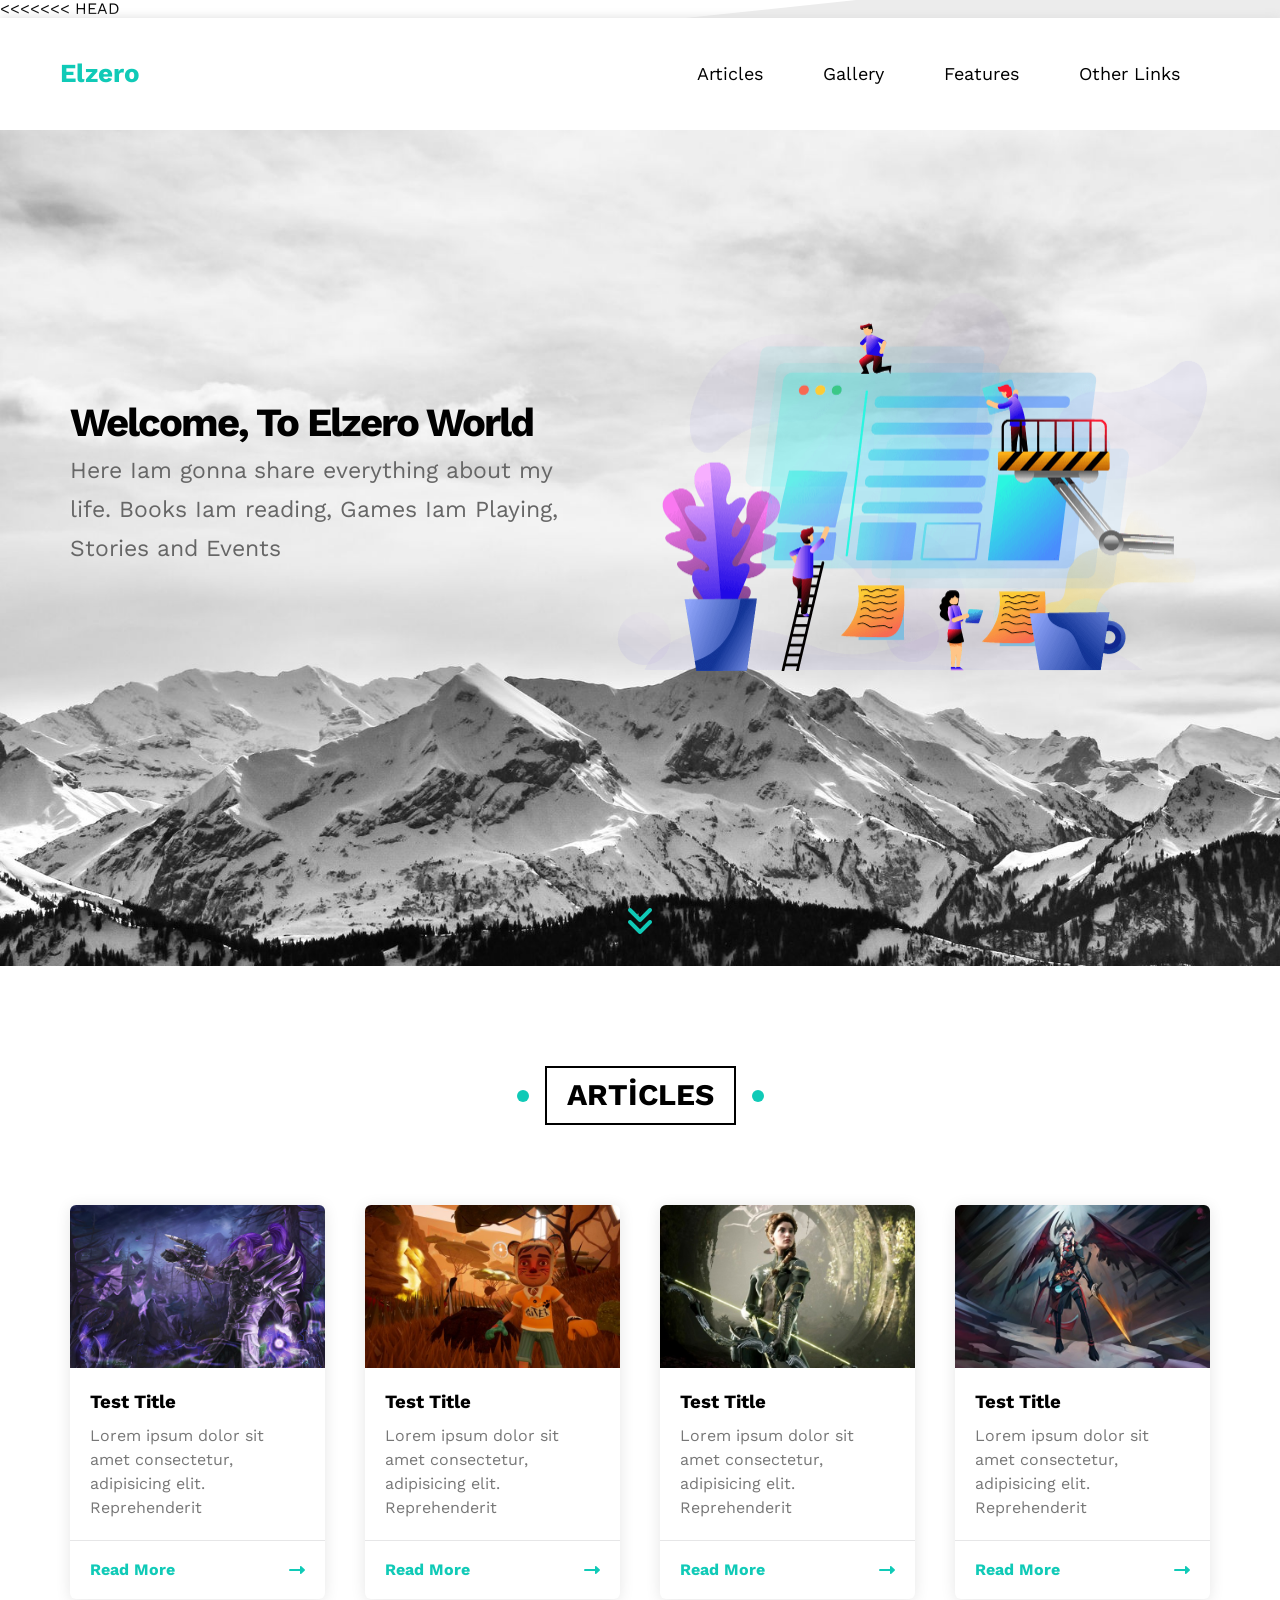
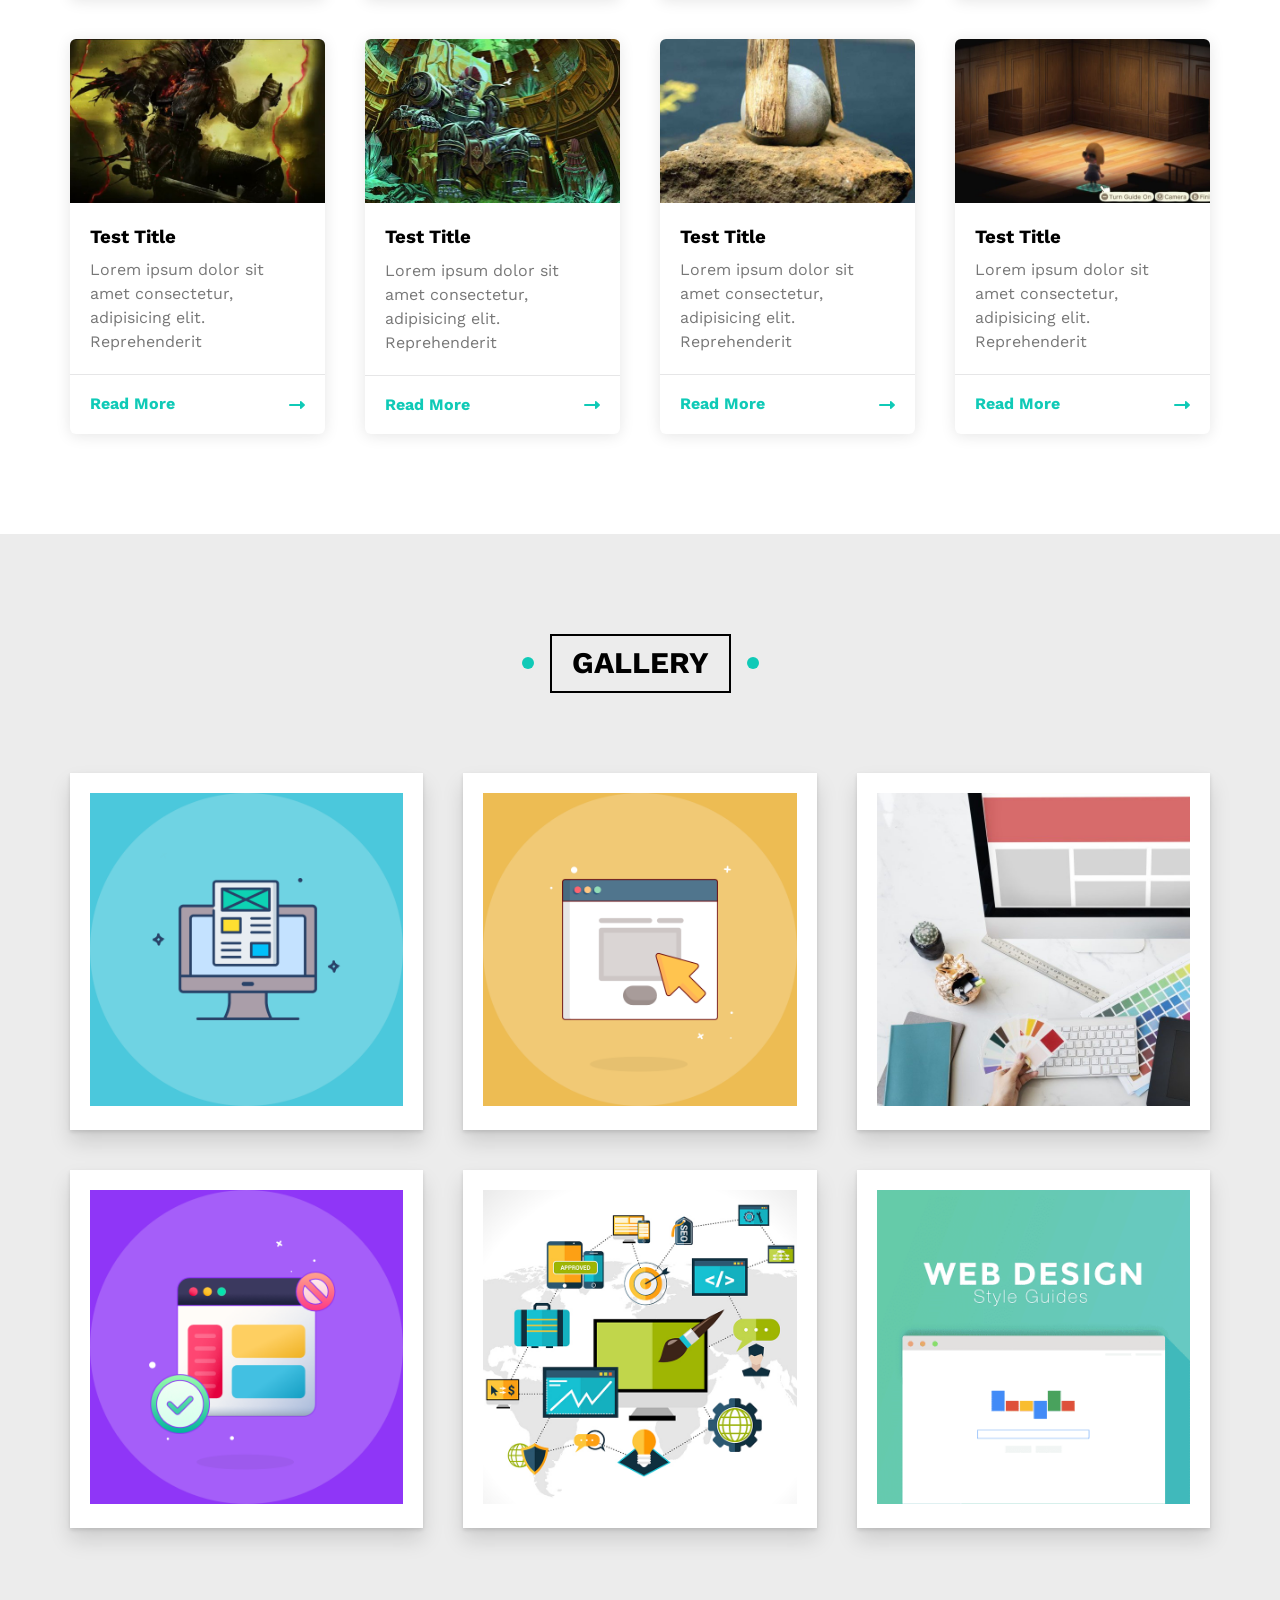
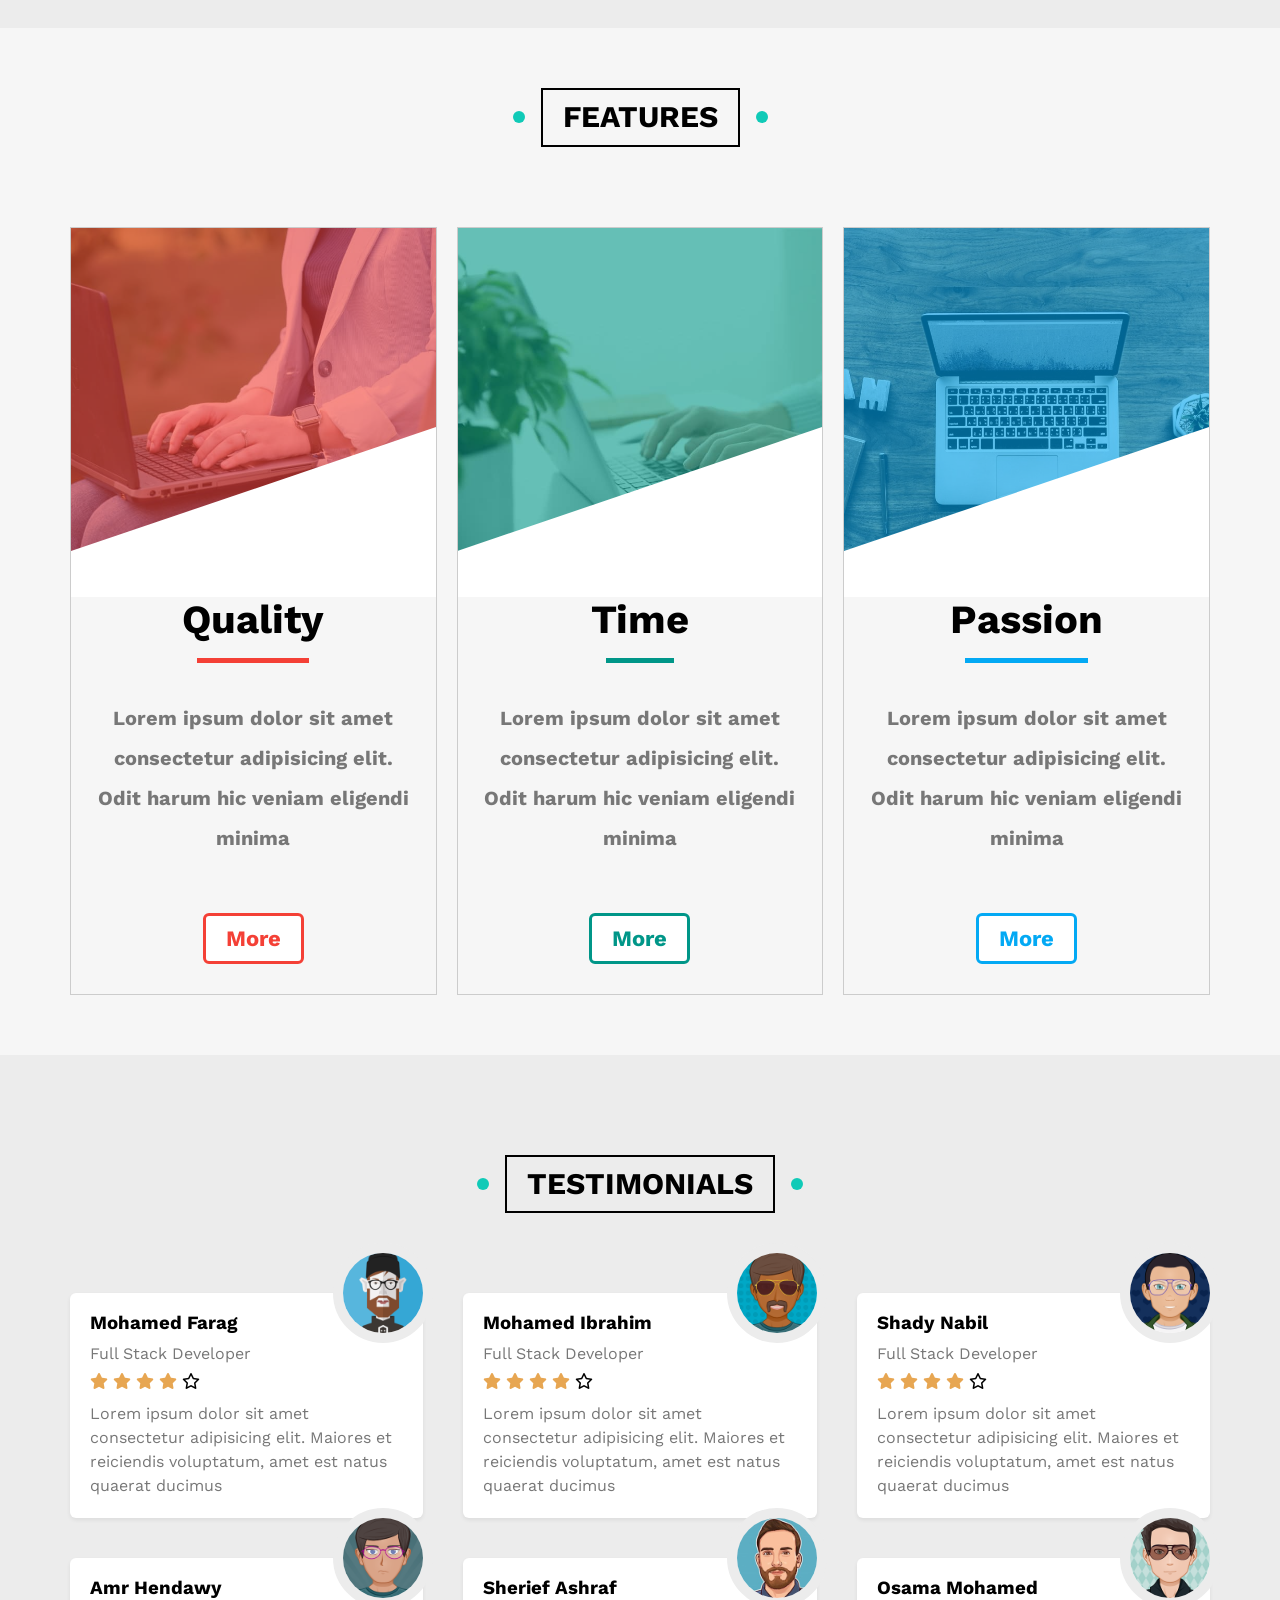
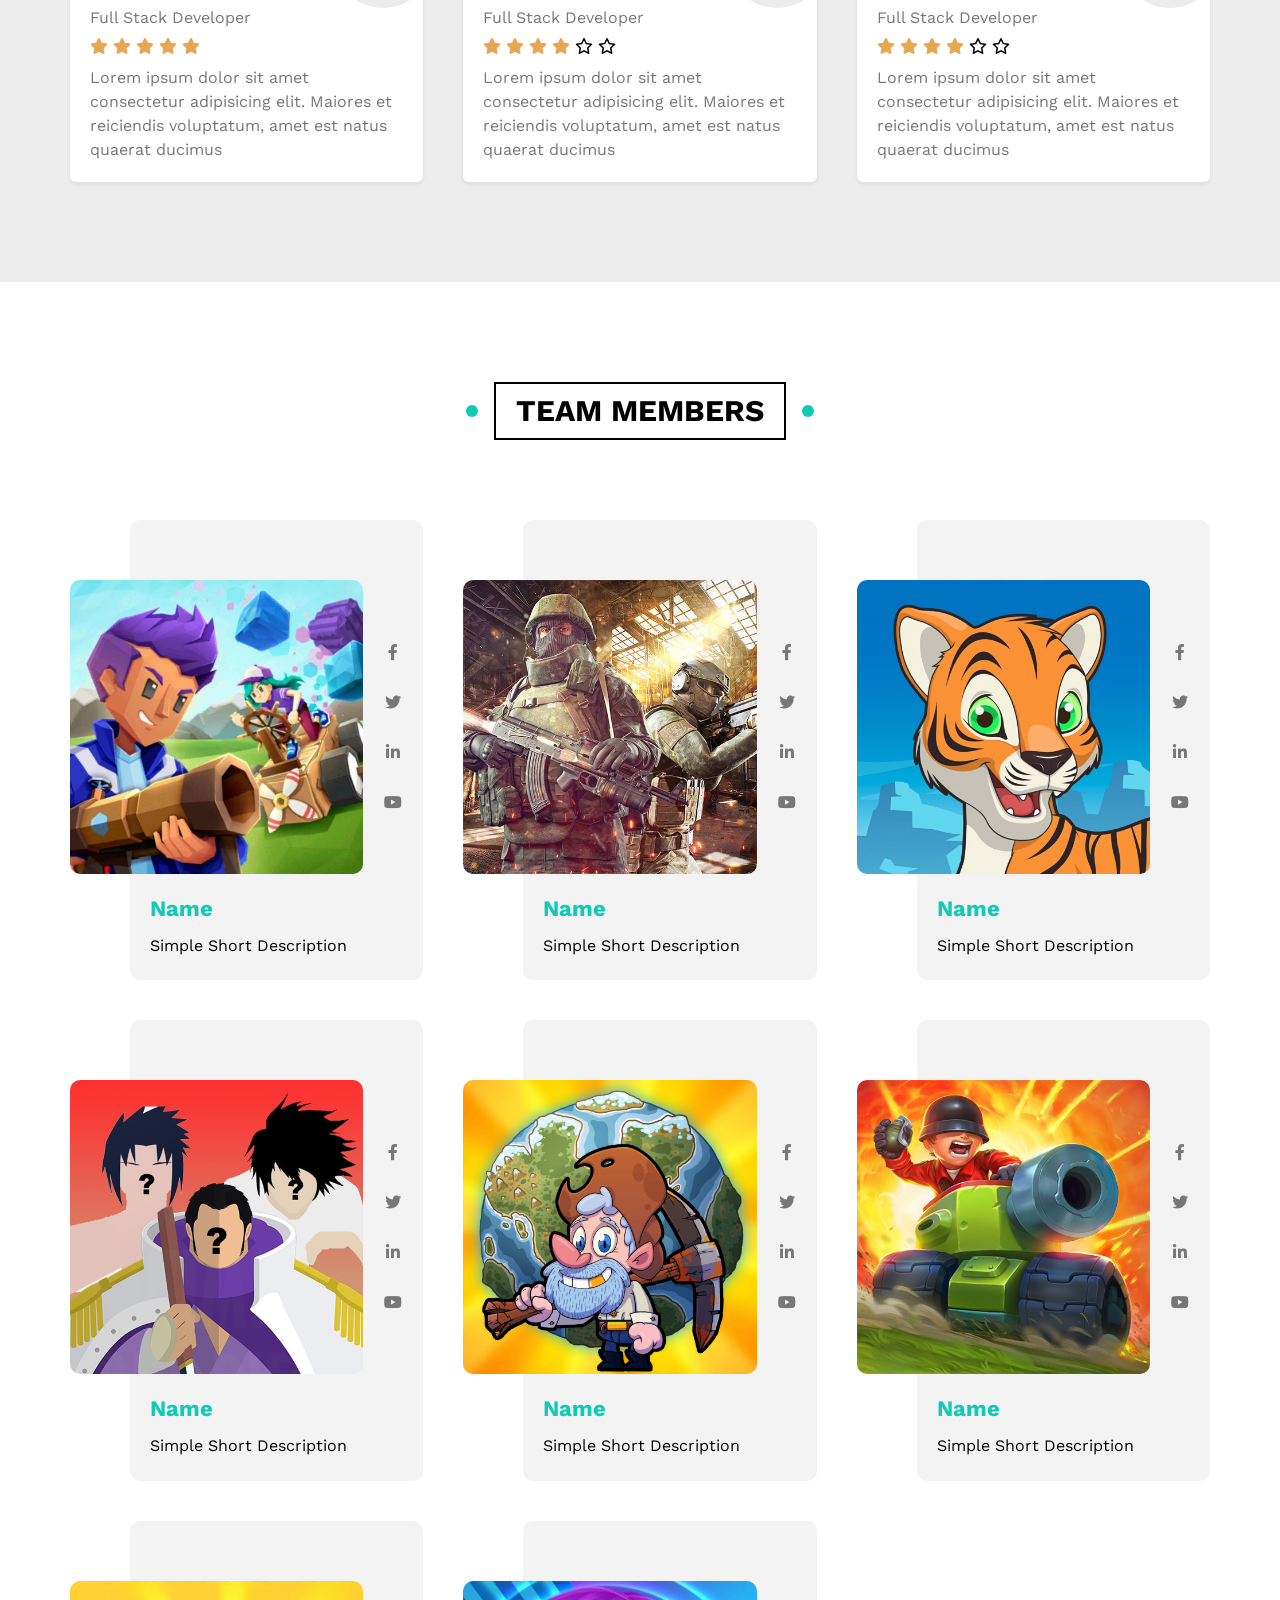
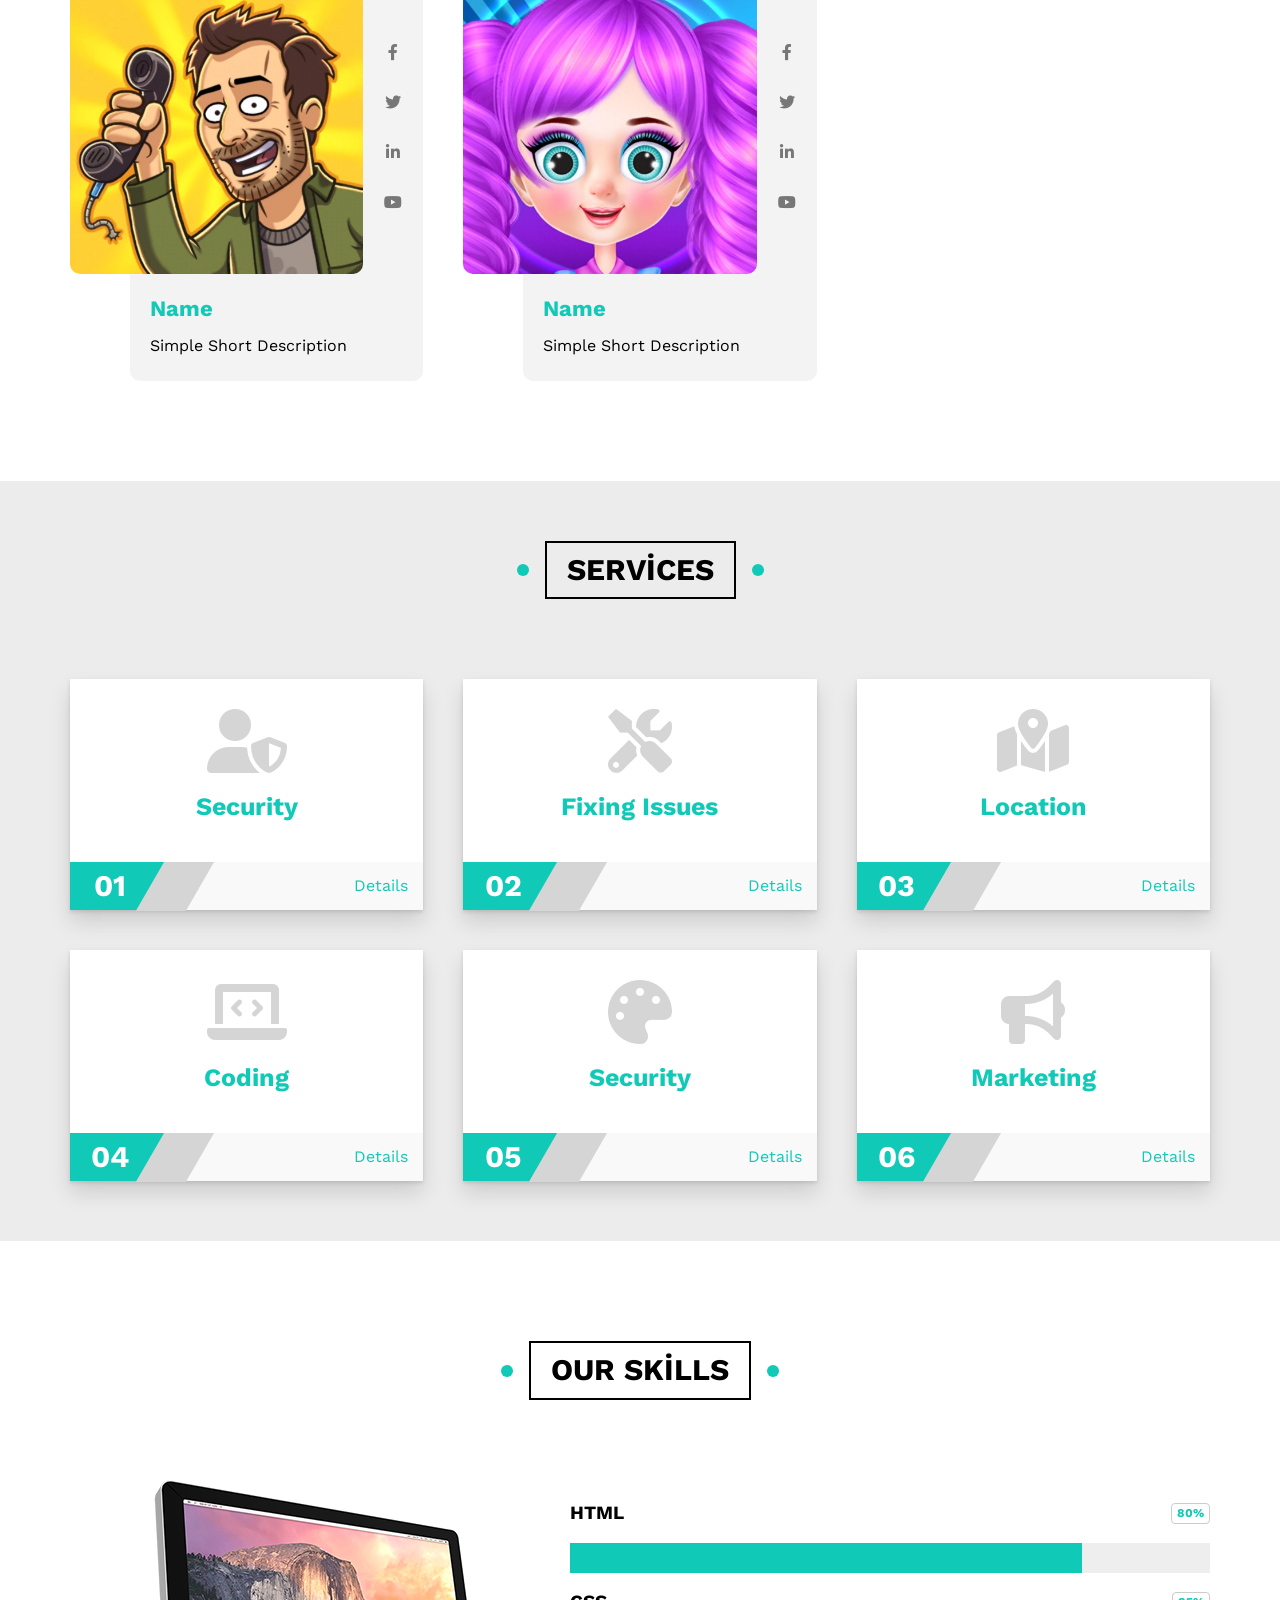
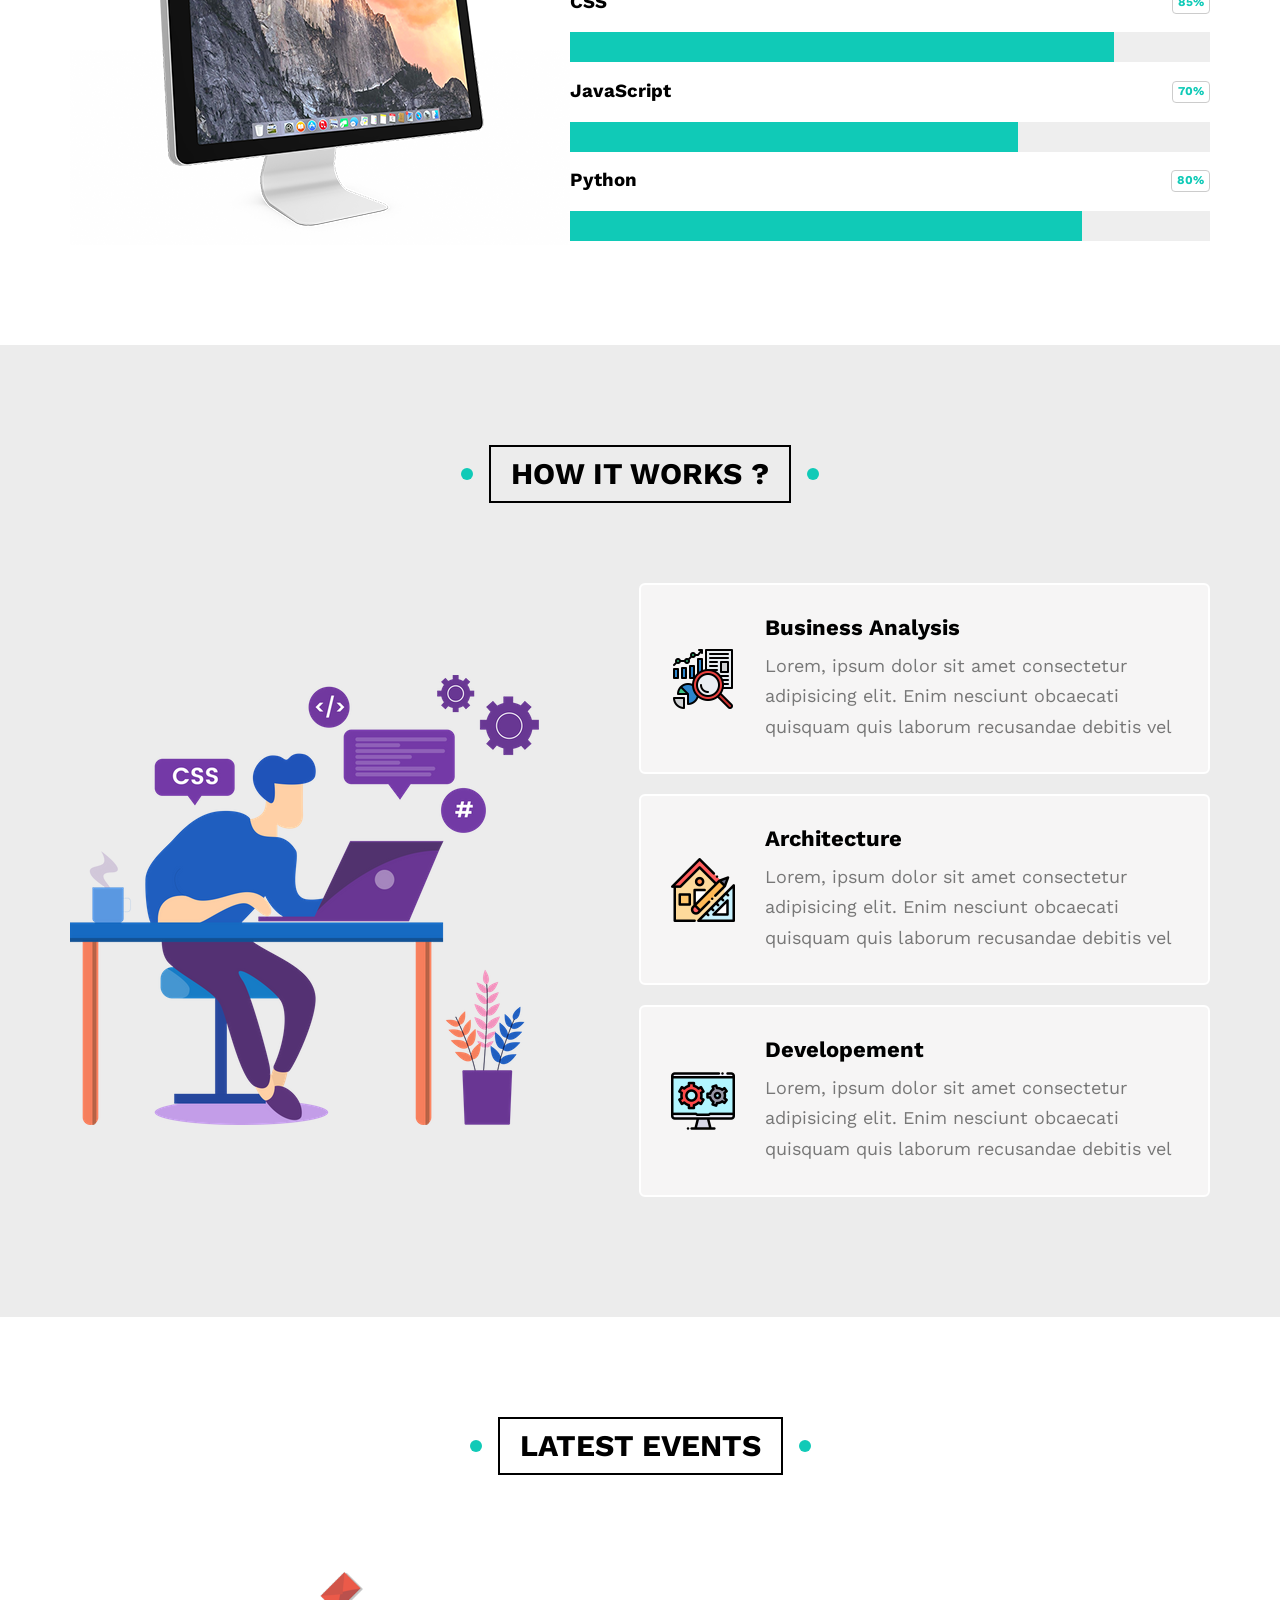
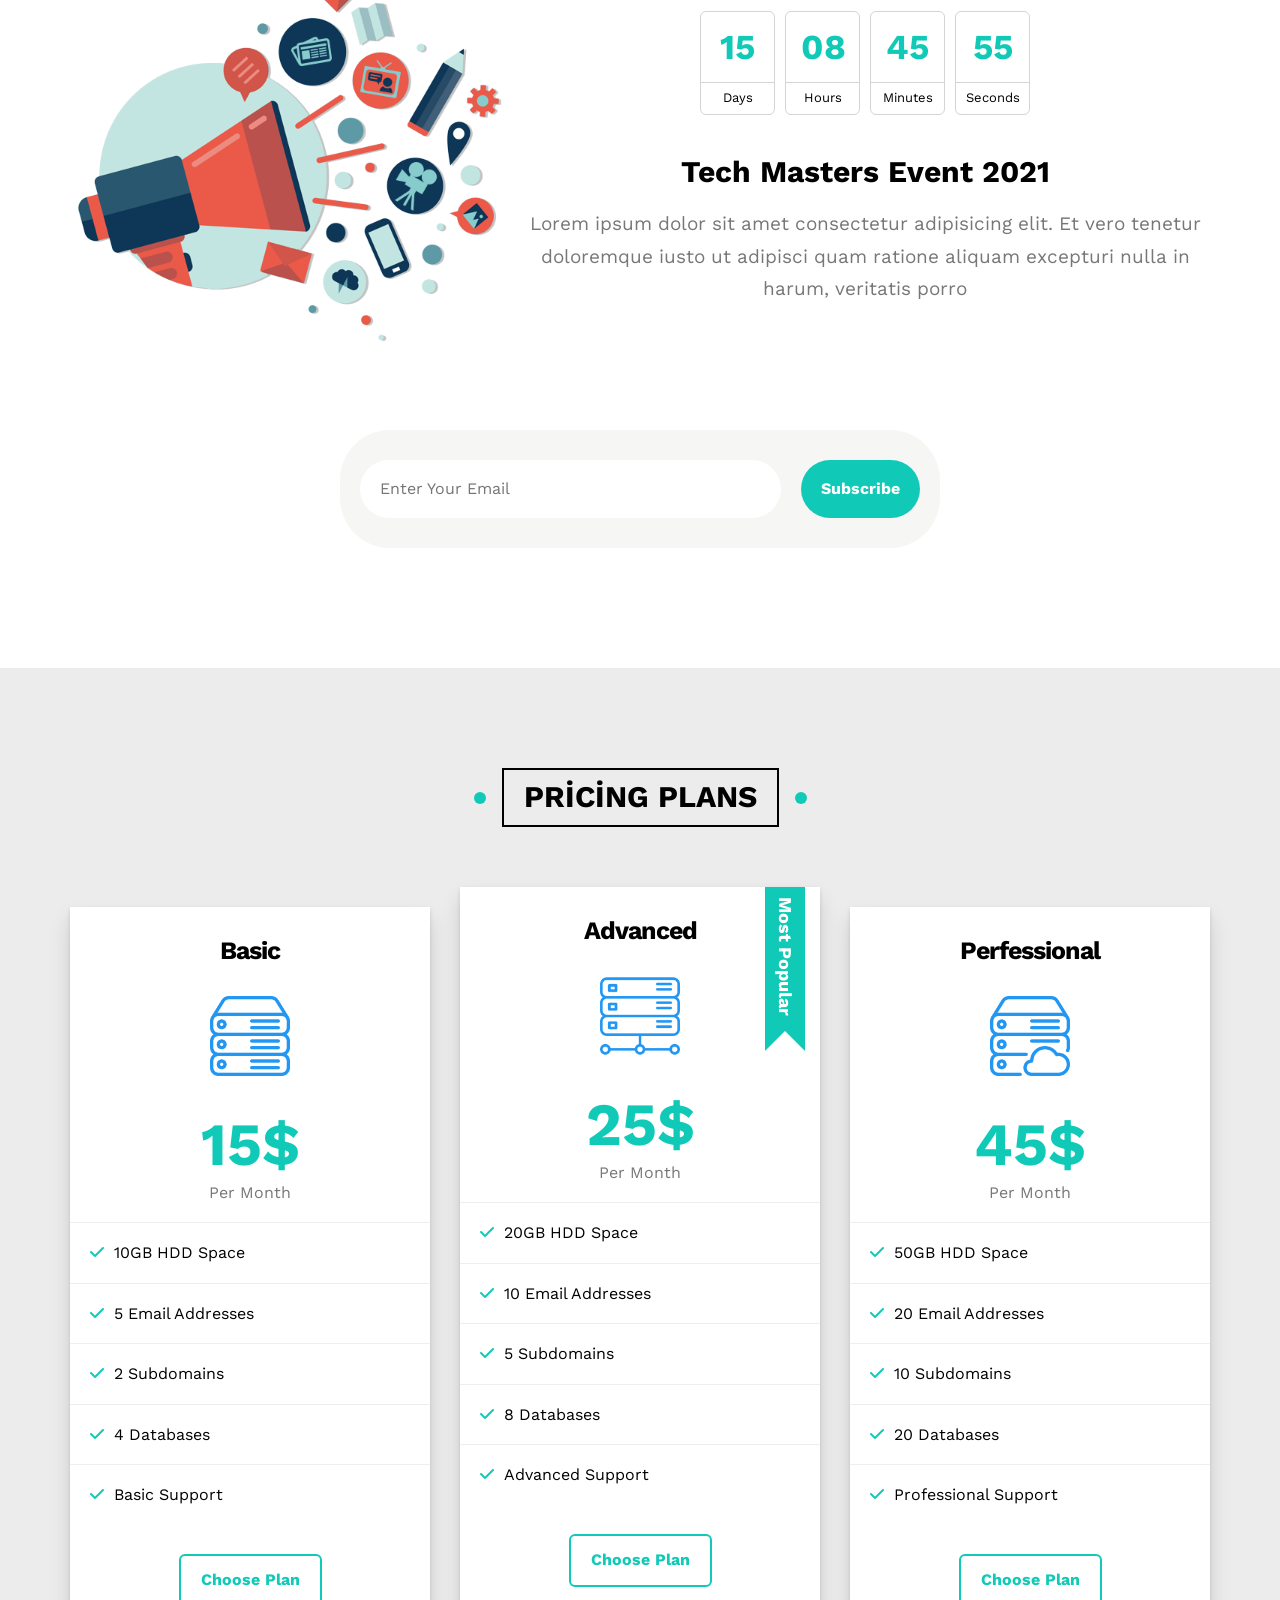
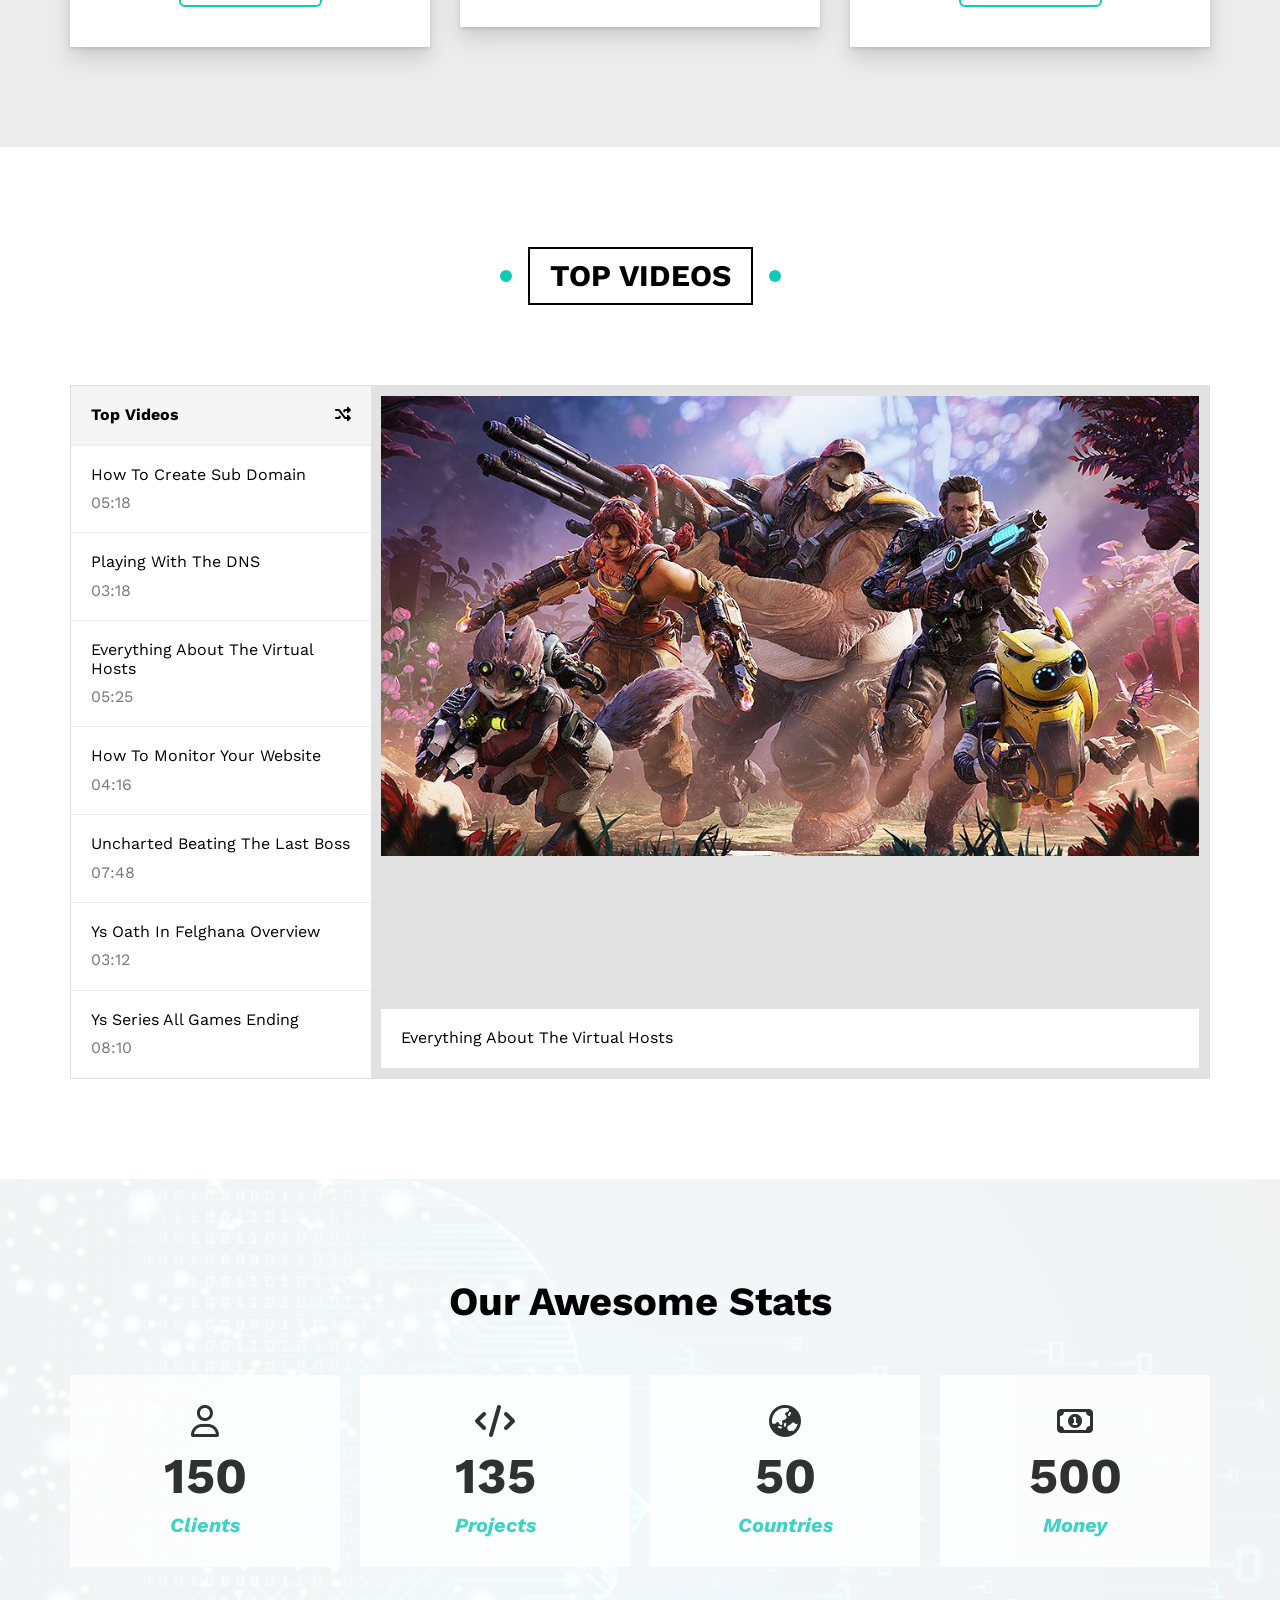
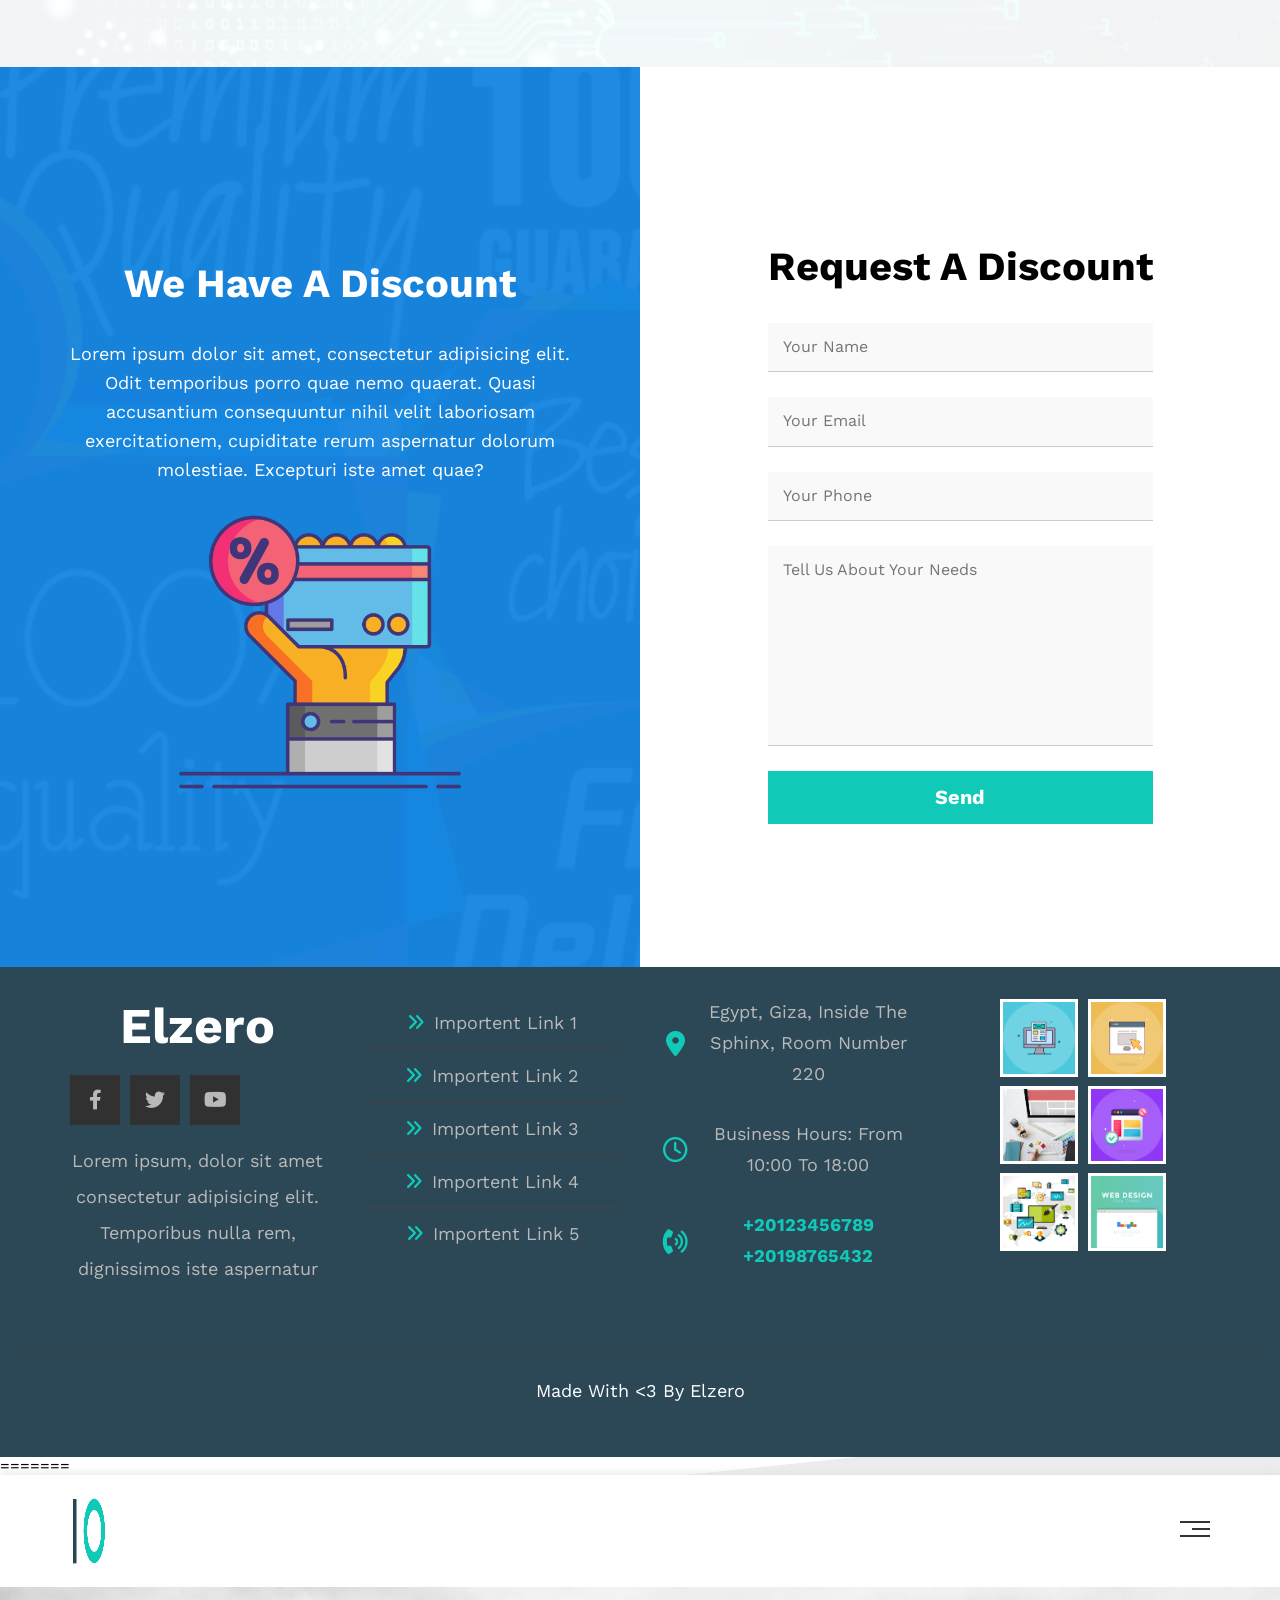
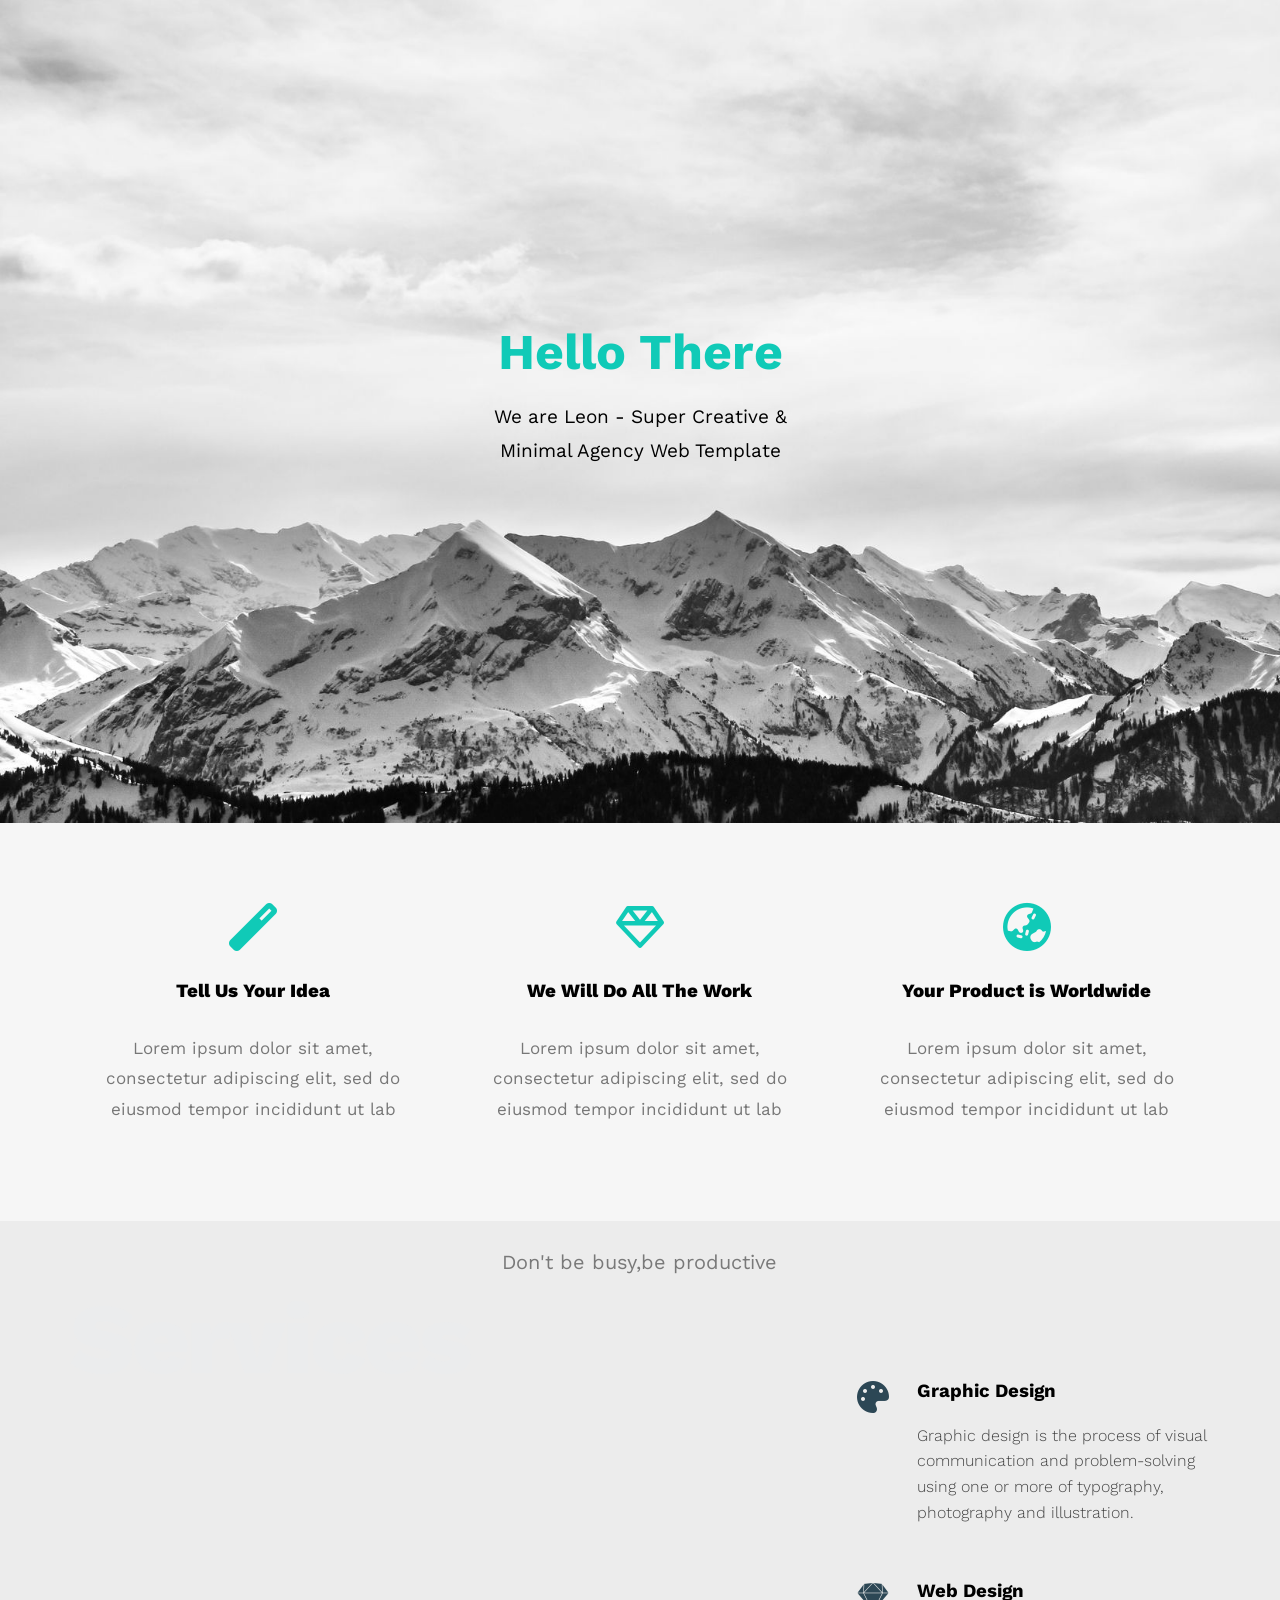
<file: index.html>
<!DOCTYPE html>
<html lang="en">
<head>
<<<<<<< HEAD
<meta charset="UTF-8" />
<meta http-equiv="X-UA-Compatible" content="IE=edge" />
<meta name="viewport" content="width=device-width, initial-scale=1.0" />
<title>Elzero | Template Three</title>
<!-- Render All Elements Normally -->
<link rel="stylesheet" href="css/normalize.css" />
<!-- Font Awesome Library -->
<link rel="stylesheet" href="css/all.min.css" />
<!-- Main Template CSS File -->
<link rel="stylesheet" href="css/elzero.css" />
<!-- Google Fonts -->
<link rel="preconnect" href="https://fonts.gstatic.com" />
<link rel="preconnect" href="https://fonts.gstatic.com" crossorigin>
<link href="https://fonts.googleapis.com/css2?family=Cairo:wght@200;300;400;500;600;700;800;900&display=swap" rel="stylesheet">
</head>
<body>
<!-- Start header -->
<div class="header">
<div class="container">
<a href="#" class="logo">Elzero</a>
<ul class="main-nav">
<li><a href="#Articles">Articles</a></li>
<li><a href="#Gallery">Gallery</a></li>
<li><a href="#Features">Features</a></li>
<li><a href="">Other Links</a>
<div class="mega-menu">
<div class="image">
<img src="./images/megamenu.png" alt="">
</div>
<ul class="links">
<li>
<a href="#testimonials"><i class="far fa-comments fa-fw"></i>Testimonials</a>
</li>
<li>
<a href="#team"><i class="far fa-user fa-fw"></i>Team Members</a>
</li>
<li>
<a href="#services"><i class="far fa-building fa-fw"></i>Services</a>
</li>
<li>
<a href="#our-skills"><i class="far fa-check-circle fa-fw"></i>Our Skills</a>
</li>
<li>
<a href="#work-Steps"><i class="far fa-clipboard fa-fw"></i>How It Works</a>
</li>
</ul>
<ul class="links">
<li>
<a href="#events"><i class="far fa-calendar-alt fa-fw"></i>Events</a>
</li>
<li>
<a href="#pricing"><i class="fas fa-server fa-fw"></i>Pricing Plans</a>
</li>
<li>
<a href="#video"><i class="far fa-play-circle fa-fw"></i>Top Videos</a>
</li>
<li>
<a href="#stats"><i class="far fa-chart-bar fa-fw"></i>Stats</a>
</li>
<li>
<a href="#discount"><i class="fas fa-percent fa-fw"></i>Request A Discount</a>
</li>
</ul>
</div>
</li>
</ul>
</div>
</div>
    <!-- End header -->
<!-- Start landing -->
<div class="landing">
<div class="container">
<div class="text">
<h1>Welcome, To Elzero World
</h1>
<p>Here Iam gonna share everything about my life. Books Iam reading, Games Iam Playing, Stories and Events</p>
</div>
<div class="img">
<img src="./images/landing-image.png" alt="">
</div>
</div>
<a href="#Articles" class="go-down">
<i class="fas fa-angle-double-down fa-2x"></i>
</a>
</div>
<!-- End landing -->
<!-- start Articles -->
<div class="articles" id="#articles">
<h2 class="main-title">ARTİCLES</h2>
<div class="container">
<div class="box">
<img src="./images/cat-01.jpg" alt="">
<div class="content">
<h3>Test title</h3>
<p>Lorem ipsum dolor sit amet consectetur, adipisicing elit. Reprehenderit</p>
</div>
<div class="info">
<a href="#">Read More</a>
<i class="fas fa-long-arrow-alt-right"></i>
</div>
</div>
<div class="box">
<img src="./images/cat-02.jpg" alt="">
<div class="content">
<h3>Test title</h3>
<p>Lorem ipsum dolor sit amet consectetur, adipisicing elit. Reprehenderit</p>
</div>
<div class="info">
<a href="#">Read More</a>
<i class="fas fa-long-arrow-alt-right"></i>
</div>
</div>
<div class="box">
<img src="./images/cat-03.jpg" alt="">
<div class="content">
<h3>Test title</h3>
<p>Lorem ipsum dolor sit amet consectetur, adipisicing elit. Reprehenderit</p>
</div>
<div class="info">
<a href="#">Read More</a>
<i class="fas fa-long-arrow-alt-right"></i>
</div>
</div>
<div class="box">
<img src="./images/cat-04.jpg" alt="">
<div class="content">
<h3>Test title</h3>
<p>Lorem ipsum dolor sit amet consectetur, adipisicing elit. Reprehenderit</p>
</div>
<div class="info">
<a href="#">Read More</a>
<i class="fas fa-long-arrow-alt-right"></i>
</div>
</div>
<div class="box">
<img src="./images/cat-05.jpg" alt="">
<div class="content">
<h3>Test title</h3>
<p>Lorem ipsum dolor sit amet consectetur, adipisicing elit. Reprehenderit</p>
</div>
<div class="info">
<a href="#">Read More</a>
<i class="fas fa-long-arrow-alt-right"></i>
</div>
</div>
<div class="box">
<img src="./images/cat-06.jpg" alt="">
<div class="content">
<h3>Test title</h3>
<p>Lorem ipsum dolor sit amet consectetur, adipisicing elit. Reprehenderit</p>
</div>
<div class="info">
<a href="#">Read More</a>
<i class="fas fa-long-arrow-alt-right"></i>
</div>
</div>
<div class="box">
<img src="./images/cat-07.jpg" alt="">
<div class="content">
<h3>Test title</h3>
<p>Lorem ipsum dolor sit amet consectetur, adipisicing elit. Reprehenderit</p>
</div>
<div class="info">
<a href="#">Read More</a>
<i class="fas fa-long-arrow-alt-right"></i>
</div>
</div>
<div class="box">
<img src="./images/cat-08.jpg" alt="">
<div class="content">
<h3>Test title</h3>
<p>Lorem ipsum dolor sit amet consectetur, adipisicing elit. Reprehenderit</p>
</div>
<div class="info">
<a href="#">Read More</a>
<i class="fas fa-long-arrow-alt-right"></i>
</div>
</div>
</div>
</div>
<!-- End Articles -->
<!-- Start Gallery -->
<div class="gallery" id="gallery">
<h2 class="main-title">GALLERY</h2>
<div class="container">
<div class="box">
<div class="image">
<img src="./images/gallery-01.png" alt="">
</div>
</div>
<div class="box">
<div class="image">
<img src="./images/gallery-02.png" alt="">
</div>
</div>
<div class="box">
<div class="image">
<img src="./images/gallery-03.jpg" alt="">
</div>
</div>
<div class="box">
<div class="image">
<img src="./images/gallery-04.png" alt="">
</div>
</div>
<div class="box">
<div class="image">
<img src="./images/gallery-05.jpg" alt="">
</div>
</div>
<div class="box">
<div class="image">
<img src="./images/gallery-06.png" alt="">
</div>
</div>
</div>
</div>
<!-- End Gallery -->
<!-- Start FEATURES -->
<div class="features" id="features">
<h2 class="main-title">FEATURES</h2>
<div class="container">
    <div class="box quality">
        <div class="img-holder">
        <img src="./images/features-01.jpg" alt="">
    </div>
        <h2>Quality</h2>
        <p>Lorem ipsum dolor sit amet consectetur adipisicing elit. Odit harum hic veniam eligendi minima</p>
    <a href="#" class="btn">More</a>
    </div>
    <div class="box time">
        <div class="img-holder">
        <img src="./images/features-02.jpg" alt="">
    </div>
        <h2>Time</h2>
        <p>Lorem ipsum dolor sit amet consectetur adipisicing elit. Odit harum hic veniam eligendi minima</p>
    <a href="#" class="btn">More</a>
    </div>
    <div class="box passion">
        <div class="img-holder">
        <img src="./images/features-03.jpg" alt="">
    </div>
        <h2>Passion</h2>
        <p>Lorem ipsum dolor sit amet consectetur adipisicing elit. Odit harum hic veniam eligendi minima</p>
    <a href="#" class="btn">More</a>
    </div>
</div>
</div>
<!-- End FEATURES -->
<!-- Start TESTIMONIALS -->
<div class="testimonials" id="testimonials">
    <h2 class="main-title">TESTIMONIALS</h2>
<div class="container">
    <div class="box">
        <img src="./images/avatar-01.png" alt="">
        <h3>Mohamed Farag</h3>
<span class="title">Full Stack Developer</span>
<div class="rate">
   <i class="filled fas fa-star"></i>
    <i class="filled fas fa-star"></i>
  <i class="filled fas fa-star"></i>
    <i class="filled fas fa-star"></i>
    <i class="far fa-star"></i></a>
</div>
<p>Lorem ipsum dolor sit amet consectetur adipisicing elit. Maiores et reiciendis voluptatum, amet est natus quaerat ducimus</p>
    </div>
    <div class="box">
        <img src="./images/avatar-02.png" alt="">
        <h3>Mohamed Ibrahim</h3>
<span class="title">Full Stack Developer</span>
<div class="rate">
    <i class="filled fas fa-star"></i>
        <i class="filled fas fa-star"></i>
        <i class="filled fas fa-star"></i>
    <i class="filled fas fa-star"></i>
    <i class="far fa-star"></i>
</div>
<p>Lorem ipsum dolor sit amet consectetur adipisicing elit. Maiores et reiciendis voluptatum, amet est natus quaerat ducimus</p>
    </div>

    <div class="box">
        <img src="./images/avatar-03.png" alt="">
        <h3>Shady Nabil</h3>
<span class="title">Full Stack Developer</span>
<div class="rate">
    <i class="filled fas fa-star"></i>
    <i class="filled fas fa-star"></i>
    <i class="filled fas fa-star"></i>
  <i class="filled fas fa-star"></i>
    <i class="far fa-star"></i>
</div>
<p>Lorem ipsum dolor sit amet consectetur adipisicing elit. Maiores et reiciendis voluptatum, amet est natus quaerat ducimus</p>
    </div>

    <div class="box">
        <img src="./images/avatar-04.png" alt="">
        <h3>Amr Hendawy</h3>
<span class="title">Full Stack Developer</span>
<div class="rate">
    <i class="filled fas fa-star"></i>
  <i class="filled fas fa-star"></i>
    <i class="filled fas fa-star"></i>
  <i class="filled fas fa-star"></i>
   <i class="filled fas fa-star"></i>
</div>
<p>Lorem ipsum dolor sit amet consectetur adipisicing elit. Maiores et reiciendis voluptatum, amet est natus quaerat ducimus</p>
    </div>
    <div class="box">
        <img src="./images/avatar-05.png" alt="">
        <h3>Sherief Ashraf</h3>
<span class="title">Full Stack Developer</span>
<div class="rate">
    <i class="filled fas fa-star"></i>
 <i class="filled fas fa-star"></i>
   <i class="filled fas fa-star"></i>
<i class="filled fas fa-star"></i>
  <i class="far fa-star"></i>
   <i class="far fa-star"></i>
</div>
<p>Lorem ipsum dolor sit amet consectetur adipisicing elit. Maiores et reiciendis voluptatum, amet est natus quaerat ducimus</p>
    </div>
    <div class="box">
        <img src="./images/avatar-06.png" alt="">
        <h3>Osama Mohamed</h3>
<span class="title">Full Stack Developer</span>
<div class="rate">
    <i class="filled fas fa-star"></i>
    <i class="filled fas fa-star"></i>
    <i class="filled fas fa-star"></i>
    <i class="filled fas fa-star"></i>
  <i class="far fa-star"></i>
  <i class="far fa-star"></i>
</div>
<p>Lorem ipsum dolor sit amet consectetur adipisicing elit. Maiores et reiciendis voluptatum, amet est natus quaerat ducimus</p>
    </div>
</div>
</div>
<!-- End TESTIMONIALS -->
<!-- Start Team -->
<div class="team" id="team">
    <h2 class="main-title">TEAM MEMBERS</h2>
<div class="container">
<div class="box">
    <div class="data">
    <img src="./images/team-01.jpg" alt="">
    <div class="social">
        <a href="#"><i class="fab fa-facebook-f"></i></a>
        <a href="#"><i class="fab fa-twitter"></i></a>
        <a href="#"><i class="fab fa-linkedin-in"></i></a>
        <a href="#"><i class="fab fa-youtube"></i></a>
    </div>
</div>
    <div class="info">
        <h3>Name</h3>
        <p>Simple Short Description</p>
    </div>
</div>

<div class="box">
    <div class="data">
    <img src="./images/team-02.jpg" alt="">
    <div class="social">
        <a href="#"><i class="fab fa-facebook-f"></i></a>
        <a href="#"><i class="fab fa-twitter"></i></a>
        <a href="#"><i class="fab fa-linkedin-in"></i></a>
        <a href="#"><i class="fab fa-youtube"></i></a>
    </div>
</div>
    <div class="info">
        <h3>Name</h3>
        <p>Simple Short Description</p>
    </div>
</div>

<div class="box">
    <div class="data">
    <img src="./images/team-03.jpg" alt="">
    <div class="social">
        <a href="#"><i class="fab fa-facebook-f"></i></a>
        <a href="#"><i class="fab fa-twitter"></i></a>
        <a href="#"><i class="fab fa-linkedin-in"></i></a>
        <a href="#"><i class="fab fa-youtube"></i></a>
    </div>
</div>
    <div class="info">
        <h3>Name</h3>
        <p>Simple Short Description</p>
    </div>
</div>

<div class="box">
    <div class="data">
    <img src="./images/team-04.jpg" alt="">
    <div class="social">
        <a href="#"><i class="fab fa-facebook-f"></i></a>
        <a href="#"><i class="fab fa-twitter"></i></a>
        <a href="#"><i class="fab fa-linkedin-in"></i></a>
        <a href="#"><i class="fab fa-youtube"></i></a>
    </div>
</div>
    <div class="info">
        <h3>Name</h3>
        <p>Simple Short Description</p>
    </div>
</div>
<div class="box">
    <div class="data">
    <img src="./images/team-05.png" alt="">
    <div class="social">
        <a href="#"><i class="fab fa-facebook-f"></i></a>
        <a href="#"><i class="fab fa-twitter"></i></a>
        <a href="#"><i class="fab fa-linkedin-in"></i></a>
        <a href="#"><i class="fab fa-youtube"></i></a>
    </div>
</div>
    <div class="info">
        <h3>Name</h3>
        <p>Simple Short Description</p>
    </div>
</div>

<div class="box">
    <div class="data">
    <img src="./images/team-06.png" alt="">
    <div class="social">
        <a href="#"><i class="fab fa-facebook-f"></i></a>
        <a href="#"><i class="fab fa-twitter"></i></a>
        <a href="#"><i class="fab fa-linkedin-in"></i></a>
        <a href="#"><i class="fab fa-youtube"></i></a>
    </div>
</div>
    <div class="info">
        <h3>Name</h3>
        <p>Simple Short Description</p>
    </div>
</div>

<div class="box">
    <div class="data">
    <img src="./images/team-07.jpg" alt="">
    <div class="social">
        <a href="#"><i class="fab fa-facebook-f"></i></a>
        <a href="#"><i class="fab fa-twitter"></i></a>
        <a href="#"><i class="fab fa-linkedin-in"></i></a>
        <a href="#"><i class="fab fa-youtube"></i></a>
    </div>
</div>
    <div class="info">
        <h3>Name</h3>
        <p>Simple Short Description</p>
    </div>
</div>
<div class="box">
    <div class="data">
    <img src="./images/team-08.jpg" alt="">
    <div class="social">
        <a href="#"><i class="fab fa-facebook-f"></i></a>
        <a href="#"><i class="fab fa-twitter"></i></a>
        <a href="#"><i class="fab fa-linkedin-in"></i></a>
        <a href="#"><i class="fab fa-youtube"></i></a>
    </div>
</div>
    <div class="info">
        <h3>Name</h3>
        <p>Simple Short Description</p>
    </div>
</div>
</div>
</div>
<!-- End Team -->
<!-- Start Services -->
<div class="services" id="services">
    <h2 class="main-title">SERVİCES</h2>
    <div class="container">
<div class="box">
<i class="fas fa-user-shield fa-4x"></i>
<h3>Security</h3>
<div class="info">
    <a href="#">Details</a>
</div>
</div>
<div class="box">
    <i class="fas fa-tools fa-4x"></i>
    <h3>Fixing Issues</h3>
    <div class="info">
        <a href="#">Details</a>
    </div>
    </div>
    <div class="box">
        <i class="fas fa-map-marked-alt fa-4x"></i>
        <h3>Location</h3>
        <div class="info">
            <a href="#">Details</a>
        </div>
        </div>
        <div class="box">
            <i class="fas fa-laptop-code fa-4x"></i>
            <h3>Coding</h3>
            <div class="info">
                <a href="#">Details</a>
            </div>
            </div>
            <div class="box">
                <i class="fas fa-palette fa-4x"></i>
                <h3>Security</h3>
                <div class="info">
                    <a href="#">Details</a>
                </div>
                </div>
                <div class="box">
                    <i class="fas fa-bullhorn fa-4x"></i>
                    <h3>Marketing</h3>
                    <div class="info">
                        <a href="#">Details</a>
                    </div>
                    </div>
    </div>
</div>
<!-- End Services -->
<!-- Start Skills -->

<div class="our-skills" id="our-skills">  
    <h2 class="main-title">OUR SKİLLS</h2>
    <div class="container">
<img src=".//images/skills.png" alt="">
<div class="skills">
<div class="skill">
<h3>HTML<span>80%</span></h3>
<div class="the-progress">
<span style="width:80%;" data-width="80%"></span>
</div>
</div>
<div class="skill">
    <h3>CSS<span>85%</span></h3>
    <div class="the-progress">
    <span style="width:85%;" data-width="85%"></span>
    </div>
    </div>
    <div class="skill">
        <h3>JavaScript<span>70%</span></h3>
        <div class="the-progress">
        <span style="width:70%;" data-width="70%"></span>
        </div>
        </div>
        <div class="skill">
            <h3>Python<span>80%</span></h3>
            <div class="the-progress">
            <span style="width:80%;" data-width="85%"></span>
            </div>
            </div>
</div>
</div>
</div>
<!-- End Skills -->
<!--  Start HOW IT WORKS ? -->
<div class="works-steps" id="works-steps">
    <h2 class="main-title">HOW IT WORKS ?</h2>
<div class="container">
    <img class="image" src="./images/work-steps.png" alt="">
    <div class="boxes">
    <div class="box">
        <img src="./images/work-steps-1.png" alt="">
        <div class="text">
        <h3>Business Analysis</h3>
        <p>Lorem, ipsum dolor sit amet consectetur adipisicing elit. Enim nesciunt obcaecati quisquam quis laborum recusandae debitis vel</p>
    </div>
</div>
    <div class="box">
        <img src="./images/work-steps-2.png" alt="">
        <div class="text">
        <h3>Architecture</h3>
        <p>Lorem, ipsum dolor sit amet consectetur adipisicing elit. Enim nesciunt obcaecati quisquam quis laborum recusandae debitis vel</p>
    </div>
</div>
    <div class="box">
        <img src="./images/work-steps-3.png" alt="">
        <div class="text">
        <h3>Developement</h3>
        <p>Lorem, ipsum dolor sit amet consectetur adipisicing elit. Enim nesciunt obcaecati quisquam quis laborum recusandae debitis vel</p>
    </div>
</div>
</div>
</div>
</div>
<!--  End HOW IT WORKS ? -->
<!--  Start Events ? -->
<div class="events" id="events">
    <div class="dotes dots-up"></div>
    <div class="dotes dots-down"></div>
    <h2 class="main-title">LATEST EVENTS</h2>
    <div class="container">
        <img src="./images/events.png" alt="">
        <div class="info">
            <div class="time">
                <div class="unit">
                <span>15</span>
                <span>Days</span>
            </div>
            <div class="unit">
                <span>08</span>
                <span>Hours</span>
            </div>
            <div class="unit">
                <span>45</span>
                <span>Minutes</span>
            </div>
            <div class="unit">
                <span>55</span>
                <span>Seconds</span>
            </div>
            </div>
            <h2 class="title">Tech Masters Event 2021</h2>
            <p>Lorem ipsum dolor sit amet consectetur adipisicing elit. Et vero tenetur doloremque iusto ut adipisci quam ratione aliquam excepturi nulla in harum, veritatis porro</p>
        </div>
        <div class="subscribe">
            <form action="">
<input type="email" placeholder="Enter Your Email">         
<input type="submit" value="Subscribe">
   </form>
        </div>
    </div>
</div>
<!--  End Events  -->
<!--  Start Pricing  -->
<div class="pricing" id="pricing">
    <h2 class="main-title">PRİCİNG PLANS</h2>
<div class="container">
    <div class="box">
<div class="title">Basic</div>
<img src="./images/hosting-basic.png" alt="">
<div class="price">
    <span class="amount">15$</span>
    <span class="time">Per Month</span>
</div>
<ul>
    <li>10GB HDD Space</li>
    <li>5 Email Addresses</li>
    <li>2 Subdomains</li>
    <li>4 Databases</li>
    <li>Basic Support</li>
</ul>
<a href="#">Choose Plan</a>
    </div>

    <div class="box popular">
        <div class="label">Most Popular</div>
<div class="title">Advanced</div>
<img src="./images/hosting-advanced.png" alt="">
<div class="price">
    <span class="amount">25$</span>
    <span class="time">Per Month</span>
</div>
<ul>
    <li>20GB HDD Space</li>
    <li>10 Email Addresses</li>
    <li>5 Subdomains</li>
    <li>8 Databases</li>
    <li>Advanced Support</li>
</ul>
<a href="#">Choose Plan</a>
    </div>

    <div class="box">
<div class="title">Perfessional</div>
<img src="./images/hosting-professional.png" alt="">
<div class="price">
    <span class="amount">45$</span>
    <span class="time">Per Month</span>
</div>
<ul>
    <li>50GB HDD Space</li>
    <li>20 Email Addresses</li>
    <li>10 Subdomains</li>
    <li>20 Databases</li>
    <li>Professional Support</li>
</ul>
<a href="#">Choose Plan</a>
    </div>
</div>
</div>
<!--  End Pricing  -->

<!-- Start vİdeo -->
<div class="video" id="video">
    <h2 class="main-title">TOP VIDEOS</h2>
<div class="container">
    <div class="holder">
<div class="list">
    <div class="name">
        Top Videos<i class="fas fa-random" ></i>
    </div>
    <ul>
        <li>How To Create Sub Domain<span>05:18</span></li>
        <li>Playing With The DNS<span>03:18</span></li>
        <li>Everything About The Virtual Hosts<span>05:25</span></li>
        <li>How To Monitor Your Website<span>04:16</span></li>
        <li>Uncharted Beating The Last Boss<span>07:48</span></li>
        <li>Ys Oath In Felghana Overview<span>03:12</span></li>
        <li>Ys Series All Games Ending<span>08:10</span></li>
    </ul>
</div>

    <div class="preview">
        <img src="./images/video-preview.jpg" alt="">
        <div class="info">Everything About The Virtual Hosts</div>
    </div>
</div>
</div>
</div>



<!-- End video  -->

<!-- Start Stats -->
<div class="stats">
    <h2 class>Our Awesome Stats</h2>
    <div class="container">
        <div class="box">
            <i class="far fa-user fa-2x fa-fw"></i>
            <span class="number">150</span>
            <span class="text">Clients</span>
        </div>
        <div class="box">
            <i class="fas fa-code fa-2x fa-fw"></i>
            <span class="number">135</span>
            <span class="text">Projects</span>
        </div>
        <div class="box">
            <i class="fas fa-globe-asia fa-2x fa-fw"></i>
            <span class="number">50</span>
            <span class="text">Countries</span>
        </div>
        <div class="box">
            <i class="far fa-money-bill-alt fa-2x fa-fw"></i>
            <span class="number">500</span>
            <span class="text">Money</span>
        </div>
    </div>
</div>

<!-- End Stats -->
<!-- Start Discount -->
<div class="discount" id="discount">
<div class="image">
<div class="content">
    <h2>We Have A Discount</h2>
    <p>Lorem ipsum dolor sit amet, consectetur adipisicing elit. Odit temporibus porro quae nemo quaerat. Quasi accusantium consequuntur nihil velit laboriosam exercitationem, cupiditate rerum aspernatur dolorum molestiae. Excepturi iste amet quae?</p>
<img src="./images/discount.png" alt="">
</div>
</div>
<div class="form">
<div class="content">
<h2>Request A Discount</h2>
<form action="">
<input class="input" type="text" placeholder="Your Name" name="name">
<input  class="input"type="email" placeholder="Your Email" name="email">
<input  class="input" type="text" placeholder="Your Phone" name="mobile">
<textarea  class="input" type="text" placeholder="Tell Us About Your Needs" name="message"></textarea>
<input type="submit" value="Send">
</form>
</div>
</div>

</div>



<!-- End Discount-->
<!-- Start Footer -->
<div class="footer" id="footer">
<div class="container">
    <div class="box">
        <h3>Elzero</h3>
        <ul class="social">
        <li>
            <a href="#" class="facebook">
                <i class="fab fa-facebook-f"></i>
            </a>
        </li>
        <li>
            <a href="#" class="twitter">
                <i class="fab fa-twitter"></i>
            </a>
        </li>
        <li>
            <a href="#" class="youtube">
                <i class="fab fa-youtube"></i>            
            </a>
            </li>
    </ul>
        <p class="text">Lorem ipsum, dolor sit amet consectetur adipisicing elit. Temporibus nulla rem, dignissimos iste aspernatur</p>
    </div>
    <div class="box">
        <ul class="links">
            <li><a href="#">Importent Link 1</a></li>
            <li><a href="#">Importent Link 2</a></li>
            <li><a href="#">Importent Link 3</a></li>
            <li><a href="#">Importent Link 4</a></li>
            <li><a href="#">Importent Link 5</a></li>
        </ul>
    </div>
    <div class="box">
        <div class="line">
        <i class="fas fa-map-marker-alt fa-fw"></i>
        <div class="info">Egypt, Giza, Inside The Sphinx, Room Number 220</div>
    </div>
            <div class="line">
        <i class="far fa-clock fa-fw"></i>
        <div class="info">Business Hours: From 10:00 To 18:00</div>
    </div>
        <div class="line">
        <i class="fas fa-phone-volume fa-fw"></i>
        <div class="info">
            <span>+20123456789</span>
           <span>+20198765432 </span> 
        </div>
    </div>
    </div>
    <div class="box footer-gallery">
        <img src="./images/gallery-01.png" alt="">
        <img src="./images/gallery-02.png" alt="">
        <img src="./images/gallery-03.jpg" alt="">
        <img src="./images/gallery-04.png" alt="">
        <img src="./images/gallery-05.jpg" alt="">
        <img src="./images/gallery-06.png" alt="">
    </div>
</div>
    <p class="copyright">Made With &lt;3 By Elzero</p>
</div>



<!-- End Footer -->

</body>
</html>


 
=======
    <meta charset="UTF-8">
    <meta http-equiv="X-UA-Compatible" content="IE=edge">
    <meta name="viewport" content="width=device-width, initial-scale=1.0">
    <title>Leon Template One</title>
    <!-- main temolate css file -->
    <link rel="stylesheet" href="css/leon.css">
    <!-- render all elements normally -->
    <link rel="stylesheet" href="css/normalize.css">
    <!-- font awesome library -->
    <link rel="stylesheet" href="css/all.min.css">
    <!-- google fonts -->
    <link rel="preconnect" href="https://fonts.googleapis.com">
<link rel="preconnect" href="https://fonts.gstatic.com" crossorigin>
<link href="https://fonts.googleapis.com/css2?family=Work+Sans:wght@200;300;400;500;600;700;800&display=swap" rel="stylesheet">
<link rel="preconnect" href="https://fonts.gstatic.com">

</head>

<body>
<!-- start header -->
<div class="header">
    <div class="container">
        <img src="images/logo.png" class="logo">
        <div class="links">
<span class="icon">
    <span></span>
    <span></span>
    <span></span>
</span>
            <ul>
                <li><a href="#Services">Services</a></li>
                <li><a href="#Portifolio">Portifolio</a></li>
                <li><a href="#About">About</a></li>
                <li><a href="#Contact">Contact</a></li>
            </ul>
        </div>
    </div>
    </div>
    <div class="landing">
    <div class="intro-text">
        <h1>Hello There</h1>
        <p>We are Leon - Super Creative & Minimal Agency Web Template</p>
    </div>
    </div>
    <!-- features -->

    <div class="features">
        <div class="container">
        <div class="feat">
            <i class="fas fa-magic fa-3x"></i>
            <h3>Tell Us Your Idea</h3>
            <p>Lorem ipsum dolor sit amet, consectetur adipiscing elit, sed do eiusmod tempor incididunt ut lab</p>
        </div>
        <div class="feat">
            <i class="far fa-gem fa-3x"></i>
            <h3>We Will Do All The Work</h3>
            <p>Lorem ipsum dolor sit amet, consectetur adipiscing elit, sed do eiusmod tempor incididunt ut lab</p>
        </div>
        <div class="feat">
            <i class="fas fa-globe-asia fa-3x"></i>
            <h3>Your Product is Worldwide</h3>
            <p>Lorem ipsum dolor sit amet, consectetur adipiscing elit, sed do eiusmod tempor incididunt ut lab</p>
        </div>
        </div>
    </div>
    
    <div class="services" id="Services">
        <div class="container">
        <h2 class="special-heading">Services</h2>
        <p>Don't be busy,be productive</p>
        
        <div class="services-content">
    <div class="col">
        <div class="srv">
            <i class="fas fa-palette fa-2x"></i>

            <div class="text">
            <h3>Graphic Design</h3>
            <p>Graphic design is the process of visual communication and problem-solving using one or more of typography, photography and illustration.</p>
        </div>
    </div>


    <div class="srv">
        <i class="fab fa-sketch fa-2x"></i>

        <div class="text">
        <h3>Web Design</h3>
<p>Web design encompasses many different skills and disciplines in the production and maintenance of websites.</p>
    </div>
</div>






</div>
<div class="col">
    <div class="srv">
        <i class="fas fa-vector-square fa-2x"></i>

        <div class="text">
        <h3>UI & UX</h3>
        <p>Process of enhancing user satisfaction with a product by improving the usability, accessibility, and pleasure provided in the interaction.</p>
    </div>
</div>
<div class="srv">
    <i class="fas fa-pencil-ruler fa-2x"></i>

    <div class="text">
    <h3>Web Development</h3>
        <p>Web development is a broad term for the work involved in developing a web site for the Internet or an intranet.</p>
</div>
</div>
</div>
<div class="col">
    <div class="image image-column">
        <img src="./images/services.jpg" alt="">
    </div>
    
    
</div>







        </div>
    </div>
    </div>
    <div class="portifolio" id="Portifolio">
        <div class="container">
        <h2 class="special-heading">Portifolio</h2>
        <p>İf you do it right,it will last forver.</p>
        <div class="portoflio-content">
    <div class="card">
        <img src="./images/portfolio-1.jpg" alt="">
        <div class="info">
        <h3>Project Here</h3>
<p>My creative ability is very difficult to measure because it can manifest in so many surprising and.</p>
        </div>

    </div>
    <div class="card">
        <img src="./images/portfolio-2.jpg" alt="">
        <div class="info">
        <h3>Project Here</h3>
<p>My creative ability is very difficult to measure because it can manifest in so many surprising and.</p>
</div>
    </div>
    <div class="card">
        <img src="./images/portfolio-3.jpg" alt="">
        <div class="info">
        <h3>Project Here</h3>
<p>My creative ability is very difficult to measure because it can manifest in so many surprising and.</p>
</div>
    </div>
        </div>



    </div>
    </div>
    <div class="about">
        <div class="container">
        <h2 class="special-heading">About</h2>
        <p>Less is more work.</p>
        <div class="about-content">
            <div class="image">
            <img src="./images/about.jpg" alt="">
        </div>
        <div class="text">
<p>Lorem ipsum dolor sit amet consectetur adipisicing elit. Nihil nemo neque voluptate tempora velit cum non, fuga vitae architecto delectus sed maxime rerum impedit aliquam obcaecati, aut excepturi iusto laudantium!</p>
<hr>
<p>Lorem ipsum dolor sit amet consectetur adipisicing elit. Minus, sapiente. Velit iure exercitationem dolores nesciunt dolore. Eum officiis dolorum hic voluptate quaerat minima, similique inventore esse, alias, sed quo officia?</p>
</div>      
</div>
        </div>



    </div>
    <div class="contact">
        <div class="container">
        <h2 class="special-heading">Contact</h2>
        <p>Less is more work.</p>
        <div class="info">
<p class="label">Feel free to drop us a line at:</p>
<a href="mailto:leongency@mail.com?subject=Contact" class="link">leongency@mail.com</a>
<div class="social">
    Find Us Social Networks
    <i class="fa-brands fa-youtube"></i>
    <i class="fa-brands fa-facebook-f"></i>
    <i class="fa-brands fa-twitter"></i>
</div>
        </div>
        </div>
    </div>
        <div class="footer">
          <div>&copy;  2021 <span>Leon</span> All Right Reserved</div>
        </div>
    </body>
    </html>
>>>>>>> 89ee4d2 (creat project)
</file>
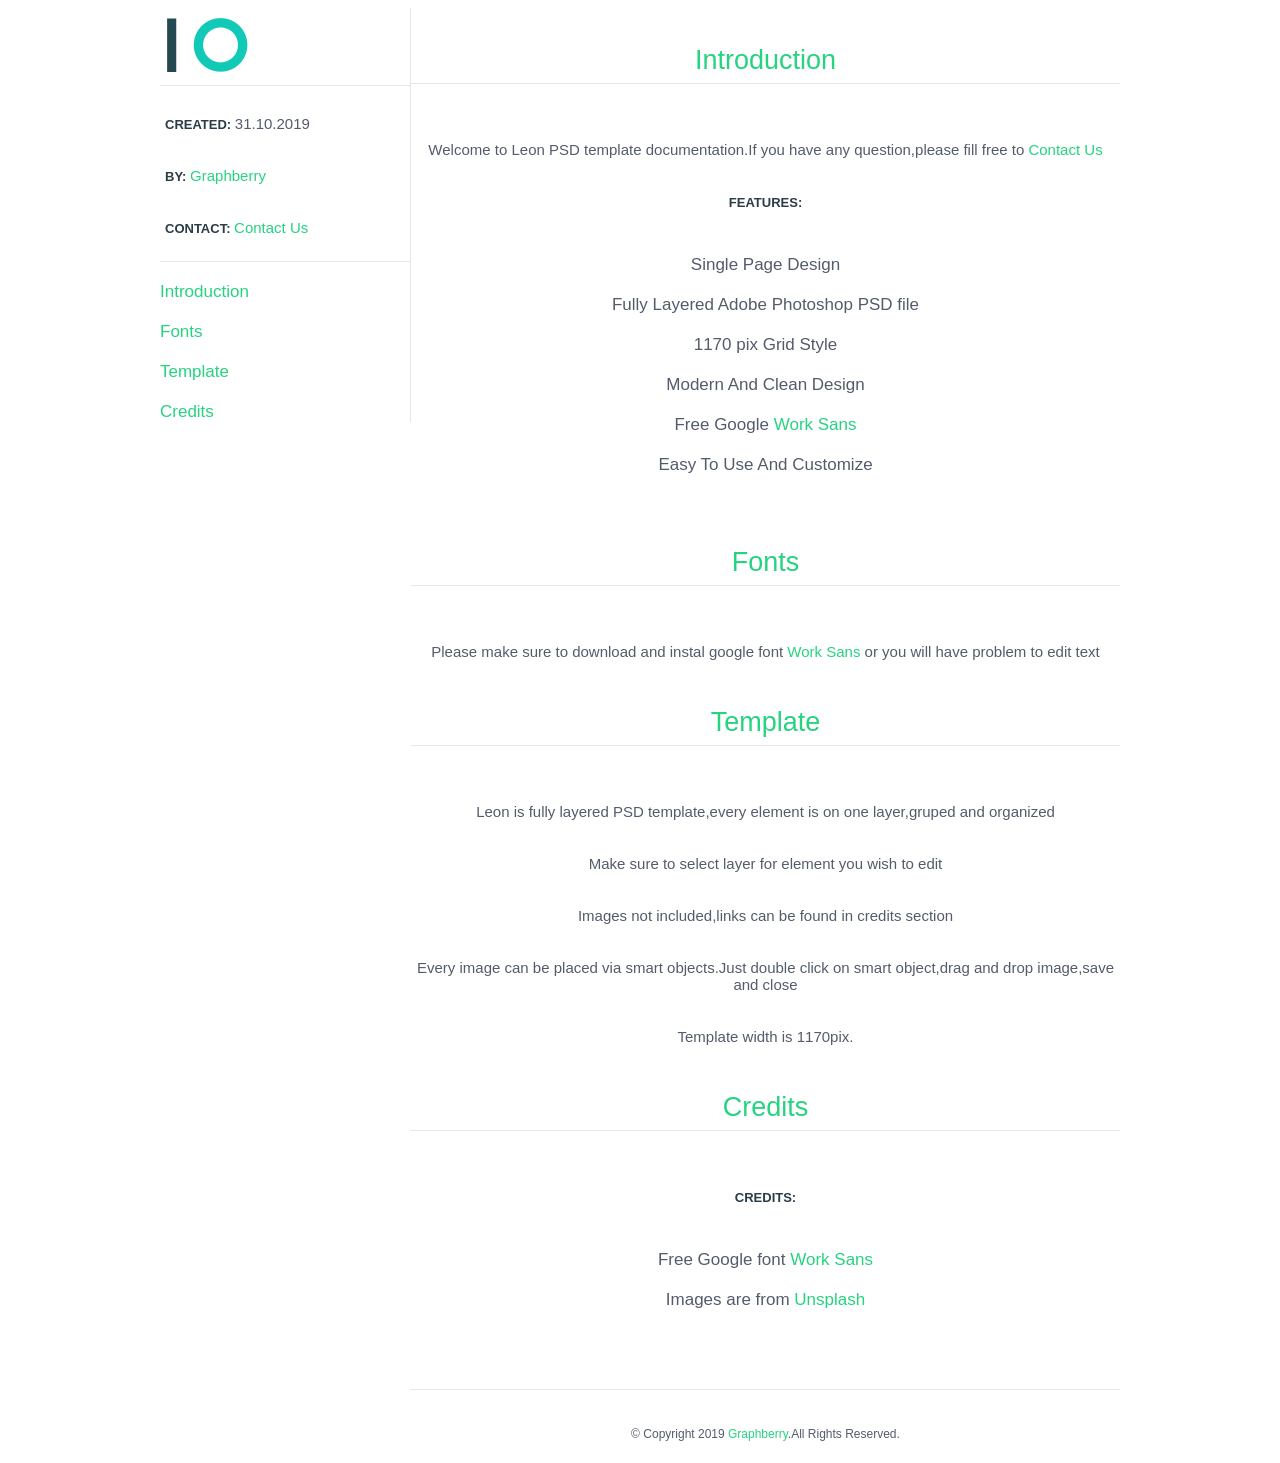
<file: 0.96739400 1572816431Leon - PSD Agency Template/Help/Help.html>
<!DOCTYPE html>
<html>
<head>
	<meta charset="utf-8">
	<title>Leon - Simple Agency PSD Template</title>
    <link rel="stylesheet" href="assets/style.css">
</head>
<body>
	<div class="container">
		<div class="side">
			<div class="info">
				<a href="http://www.graphberry.com"><img src="assets/logo.png"></a>
				<p><b>CREATED: </b> 31.10.2019</p>
				<p><b>BY: </b><a href="http://www.graphberry.com"> Graphberry</a></p>
				<p><b>CONTACT: </b><a href="http://www.graphberry.com/pages/contact"> Contact Us</a></p>
			</div>
			<div class="menu">
				<li>
					<a href="#1">Introduction</a>
				</li>
				<li>
					<a href="#2">Fonts</a>
				</li>
				<li>
					<a href="#3">Template</a>
				</li>
				<li>
					<a href="#4">Credits</a>
				</li>
			</div>
		</div>
		<div class="content">
			<div id="1">
			    <p class="title">Introduction</p>
				<div class="intro-info">
					<p>Welcome to Leon PSD template documentation.If you have any question,please fill free to <a href="http://www.graphberry.com/pages/contact">Contact Us</a></p>
				<p><b>FEATURES: </b>
					<li>Single Page Design</li>
					<li>Fully Layered Adobe Photoshop PSD file</li>
					<li>1170 pix Grid Style</li>
					<li>Modern And Clean Design</li>
					<li>Free Google <a href="https://fonts.google.com/specimen/Work+Sans?selection.family=Work+Sans">Work Sans</a></li>
					<li>Easy To Use And Customize</li>
				</p>
				</div>
		    </div>

			<div id="2">
			    <p class="title">Fonts</p>
				<div class="intro-info">
					<p>Please make sure to download and instal google font <a href="https://fonts.google.com/specimen/Work+Sans?selection.family=Work+Sans">Work Sans</a> or you will have problem to edit text</p>
				</div>
		    </div>

			<div id="3">
			    <p class="title">Template</p>
				<div class="intro-info">
					<p>Leon is fully layered PSD template,every element is on one layer,gruped and organized</p>
					<p>Make sure to select layer for element you wish to edit</p>
                    <p>Images not included,links can be found in credits section</p>
                    <p>Every image can be placed via smart objects.Just double click on smart object,drag and drop image,save and close</p>
                    <p>Template width is 1170pix.</p>
				</div>
		    </div>

			<div id="4">
			    <p class="title">Credits</p>
				<div class="intro-info">
					<p><b>CREDITS:</b>
						<li>Free Google font <a href="https://fonts.google.com/specimen/Work+Sans?selection.family=Work+Sans">Work Sans</a></li>
                        <li>Images are from <a href="https://unsplash.com/">Unsplash</a></li>
                    </p>
				</div>
		    </div>

			<div>
				<p class="title"></p>
				<div class="footer">
					<p>© Copyright 2019 <a href="http://www.graphberry.com">Graphberry</a>.All Rights Reserved.</p>
				</div>
			</div>
		</div>
	</div>






</body>
</html>
</file>
<file: css/elzero.css>
/* Stat Global Rules */
:root{
--main-color:#2196F3;
--main-color-alt:#1787e0;
--main-transition: 0.3s;
--section-padding-top:100px;
--section-padding-bottom:100px;
--section-background-color:#ececec;
}
*{
box-sizing: border-box;
-webkit-box-sizing: border-box;
-moz-box-sizing: border-box;
-o-box-sizing: border-box;
}
html{
scroll-behavior: smooth;
}
body{
font-family: 'Cairo', sans-serif;
}
ul{
list-style-type: none;
margin: 0;
padding: 0;
}
.container{
padding-left: 15px;
padding-right: 15px;
margin-left: auto;
margin-right: auto;
}
/* Small */
@media (min-width:768px){
.container{
width: 750px;
}
}
/* Medium */
@media (min-width:992px){
.container{
width:970px;
}
}
/* Large */
@media (min-width:1200px){
.container{
width: 1170px;
}
}
a{
text-decoration: none;
}
/* End Global Rules */
/* Start Header*/
.header {
background-color: white;
position: relative;
-webkit-box-shadow: 0 0 10px #ddd;
-moz-box-shadow: 0 0 10px #ddd;
box-shadow: 0 0 10px #ddd;
}
.header .mega-menu{
position: absolute;
width: 100%;
left: 0;
padding: 30px;
background-color: white;
border-bottom: 3px solid var(--main-color);
z-index: -1;
opacity: 0;
display: flex;
gap: 40px;
top: 100%;
transition: top var(--main-transition), opacity var(--main-transition);
}
.header .mega-menu .image img{
max-width: 100%;
}
@media (max-width:991px){
.header .mega-menu .image img{
display: none;
}
}
.header .mega-menu .links{
min-width: 250px;
flex: 1;
}
@media (max-width:767px){
.header .mega-menu{
flex-direction: column;
padding: 5px;
gap: 0;
}
}
.header .mega-menu .links li{
position: relative;
}
.header .mega-menu .links li:not(:last-child){
border-bottom: 1px solid #e9e6e9;
}
@media (max-width:767px){
.header .mega-menu .links:first-of-type li:last-child{
border-bottom:1px solid #e9e6e9 ;
}
}
.header .mega-menu .links li a{
color: var(--main-color);
font-weight: bold;
display: block;
padding: 15px;
font-size: 18px;
}
.header .mega-menu .links li a i{
margin-right: 10px;
}
.header .mega-menu .links li::before{
content: "";
position: absolute;
top: 0;
left: 0;
background-color: #fafafa;
height: 100%;
z-index: -1;
width: 0;
transition: var(--main-transition);
}
.header .mega-menu .links li:hover::before{
width: 100%;
}
.header .container {
display: flex;
justify-content: space-between;
align-items: center;
flex-wrap: wrap;
position: relative;
}
.header .logo {
color: var(--main-color);
font-size: 26px;
font-weight: bold;
height: 72px;
display: flex;
justify-content: center;
align-items: center;
}
@media (max-width: 767px) {
.header .logo {
width: 100%;
height: 50px;
}
}
.header .main-nav {
display: flex;
}
.header .main-nav > li:hover .mega-menu{
opacity: 1;
z-index: 100;
top: calc(100% + 1px);
}
@media (max-width: 767px) {
.header .main-nav {
margin: auto;
}
}
.header .main-nav > li > a {
display: flex;
justify-content: center;
align-items: center;
height: 72px;
position: relative;
color: black;
padding: 0 30px;
overflow: hidden;
font-size: 18px;
transition: var(--main-transition);
}
@media (max-width: 767px) {
.header .main-nav > li > a {
padding: 10px;
font-size: 14px;
height: 40px;
}
}
.header .main-nav > li > a::before {
content: "";
position: absolute;
width: 100%;
height: 4px;
background-color: var(--main-color);
top: 0;
left: -100%;
transition: var(--main-transition);
}
.header .main-nav > li > a:hover {
color: var(--main-color);
background-color: #fafafa;
}
.header .main-nav > li > a:hover::before {
left: 0;
}
/* End Header */
/* Star landing */
.landing{
position: relative;
}
.landing::before{
content: "";
position: absolute;
top: -40px;
left: 0;
width: 100%;
height: 100%;
z-index: -1;
transform:skewY(-6deg);
height: 100%;
background-color: #ececec;
transform-origin: top left;
}
.landing .container{
display: flex;
align-items: center;
min-height: calc(100vh - 72px);    
padding-bottom: 120px;
}
.text{
flex: 1;
}
@media (max-width:991px){
.landing .text{
text-align: center;
}
}
.landing .text h1{
font-size: 40px;
letter-spacing: -2px;
margin: 0;
}
@media (max-width:767px){
.landing .text h1{
font-size: 28px;
}
}
.landing .text p{
font-size: 23px;
color: #666;
line-height: 1.7;
margin: 5px 0 0;
max-width: 500px;
}
@media (max-width:767px){
.landing .text p{
font-size: 18px;
}
}
@media (max-width:767px){
.landing .text p{
margin: 10px auto;    
}
}
.landing .img img{
width: 600px;
position: relative;
animation: up-and-down 5s linear infinite;
}
@media (max-width:991px){
.landing .img img{
display: none;
}
}
.landing .go-down{
position: absolute;
left: 50%;
bottom: 30px;
transform: translateX(-50%);
transition: var(--main-transition);
color: var(--main-color);
}
.landing .go-down i{
animation: bouncing 1.5s infinite;
}
@keyframes up-and-down {
0%,
100%{
top:0;
}
50% {
top:-50px;
}
}
@keyframes bouncing {
0%,
10%,
20%,
50%,
80%,
100%{
transform: translateY(0);
}
40%,
60%{
transform: translateY(-15px);
}
}
.landing .go-down:hover{
color: var(--main-color-alt);
transition: var(--main-transition);
}
/* End landing */
.main-title{
width: fit-content;
padding: 10px 20px;
border: 2px solid black;
margin: 0 auto 80px;
position: relative;
font-size: 30px;
z-index: 1;
transition: var(--main-transition);
}
.main-title::before,
.main-title::after{
content: "";
width: 12px;
height: 12px;
background-color: var(--main-color);
border-radius: 50%;
position: absolute;
top: 50%;
transform: translateY(-50%);
}
.main-title:hover{
color: white;
background-color: var(--main-color);
border: white 2px solid;
transition-delay: 0.5s;
}
.main-title::after{
right: -30px;
}
.main-title::before{
left: -30px;
}
.main-title:hover::before{
z-index: -1;
animation: left-move 0.5s linear forwards;
}
.main-title:hover::after{
z-index: -1;
animation: right-move 0.5s linear forwards;
}
@keyframes left-move{
50%{
left: 0;
width: 12px;
height: 12px;

}
100%{
border-radius: 0;
left: 0;
width: 50%;
height: 100%;
}
}
@keyframes right-move{
50%{
right: 0;
width: 12px;
height: 12px;

}
100%{
border-radius: 0;
right: 0;
width: 50%;
height: 100%;
}
}
/* Start Articles */
.articles{
position: relative;
padding-top: var(--section-padding-top);
padding-bottom: var(--section-padding-bottom);
}
.articles .container{
   display: grid;
   grid-template-columns: repeat(auto-fill, minmax(250px, 1fr));
   gap:40px
}
.articles .box{
box-shadow: 0  2px 15px rgb(0 0 0 / 10%);
overflow: hidden;
background-color: white;
border-radius: 6px;
transition: transform var(--main-transition) box-shadow var(--main-transition);
}
.articles .box:hover{
  transform: translateY(-10px);
  box-shadow: 0  2px 15px rgb(0 0 0 / 20%);


}
.articles .box img{
   max-width: 100%;
   width: 100%;
}
.articles .box .content{
padding: 20px;
}
.articles .box .content h3{
  text-transform: capitalize;
  margin: 0;
  }
  .articles .box .content p{
    line-height: 1.5;
    color: #777;
    margin: 10px 0 0;
}
.articles .box .info {
  padding: 20px;
  display: flex;
  justify-content: space-between;
  align-items: center;
  border-top: 1px solid #e6e6e7;
}
.articles .box:hover  .info i{
animation: moving-arrow 0.6s linear infinite;
}
@keyframes moving-arrow{
  100%{
    transform: translateX(10px);
  }
}
.articles .box .info a{
color: var(--main-color);
font-weight: bold;
}
.articles .box .info i {
  color: var(--main-color);
}
/* End Articles */
/* Star Gallery */
.gallery{
  position: relative;
  padding-top: var(--section-padding-top);
  padding-bottom: var(--section-padding-bottom);
  background-color: #ececec;
}  
.gallery .container{
  display: grid;
  grid-template-columns: repeat(auto-fill, minmax(300px, 1fr));
  gap:40px
}
.gallery .box .image{
position: relative;
overflow: hidden;
}
.gallery .box .image::before{
  content: "";
  position: absolute;
  top: 50%;
  left: 50%;
  transform: translate(-50%,-50%);
  width: 0px;
  height: 0px;
  background-color: rgb(255 255 255 / 20%);
  opacity: 0;
  z-index: 2;
}
.gallery .box .image:hover::before{
  animation: flashing 0.7s;
}
@keyframes flashing{
  0%, 40%{
    opacity: 1;
  }
  100%{
    opacity: 0;
    width: 200%;
    height: 200%;
  }
}
.gallery .box .image:hover img{
transform: rotate(5deg) scale(1.1);
}
.gallery .box{
  padding: 20px;
  background-color: white;
  box-shadow: 0px 12px 20px 0px rgb(0 0 0 / 13%), 0px 2px 4px 0px rgb(0 0 0 / 12%);
}
.gallery .container .box img{
  max-width: 100%;
  transition: var(--main-transition);
}
/* End Articles */
/* Start FEATURES */
.features{
  position: relative;
  padding-top: var(--section-padding-top);
  padding-bottom: var(--section-padding-bottom);
  background-color: white;
}  
.features .container{
  display: grid;
  grid-template-columns: repeat(auto-fill, minmax(300px, 1fr));
  gap:40px
}
.features .box{ 
text-align: center;
border: 1px solid #ccc;
}
.features .box .img-holder::before{
content: "";
position: absolute;
left: 0;
top: 0;
width: 100%;
height: 100%;
}
.features .box .img-holder::after{
content: "";
position: absolute;
bottom: 0;
right: 0;
border-style: solid;
border-width: 0px 0px 170px 500px ;
border-color: transparent transparent white transparent;
transition: var(--main-transition);
}
.features .box  .img-holder {
  position: relative;
overflow: hidden;
}
.features .box:hover .img-holder::after{
  border-width: 170px 500px 170px 0;
}
.features .box  .img-holder img{ 
    max-width: 100%;
    
}
.features .box h2{
  position: relative;
  font-size: 40px;
margin: auto;
  width: fit-content;
  }
.features .box h2::after{
  content: "";
  position: absolute;
  height: 5px;
  bottom: -20px;
  left: 15px;
width: calc(100% - 30px);
}
.features .box p{
  color: #777;
  font-size: 20px;
  line-height: 2;
margin: 30px 0;
padding: 25px;
font-weight: bold;
}
.features .box a{
  display: block;
  border: 3px solid transparent;
  width: fit-content;
  margin: 0 auto 30px;
  font-weight: bold;
  font-size: 22px;
  padding: 10px 20px;
  transition: var(--main-transition);
  border-radius: 6px;
}
.features .quality .img-holder::before{
  background-color: rgb(244 64 54 / 60%);
}
.features .quality h2:after{
  background-color: #F44036;
}
.features .quality a{
color:#F44036 ;
border-color: #F44036;
background: linear-gradient(to right,#F44036 50%,white 50%);
background-size: 200% 100%;
background-position: right bottom;
}
.features .box:hover a{
  background-position: left bottom;
  color: white;
}
.features .time .img-holder::before{
  background-color:rgb(0 150 136 / 60%);
}
.features .time h2::after{
background-color: #009688;
}
.features .time a{
  color: #009688;
  border-color: #009688;
  background: linear-gradient(to right,#009688 50%,white 50%);
  background-size: 200% 100%;
  background-position: right bottom;
}
.features .passion .img-holder::before{
  background-color: rgb(3 169 244 / 60%);
}
.features .passion  h2::after{
  background-color: #03A9F4;
}
.features .passion a{
  color: #03A9F4;
  border-color: #03A9F4;
  background: linear-gradient(to right, #03A9F4 50% ,white 50%);
  background-size: 200% 100%;
  background-position: right bottom;
}
/*  End FEATURES */
/* Start TESTIMONIALS  */
.testimonials{
  position: relative;
  padding-top: var(--section-padding-top);
  padding-bottom: var(--section-padding-bottom);
  background-color: var(--section-background-color);
}
.testimonials .container{
  display: grid;
  grid-template-columns: repeat(auto-fill, minmax(300px, 1fr));
  gap:40px
}
.testimonials .container .box{
padding: 20px;
background-color: white;
box-shadow: 0 2px 4px rgb(0 0 0 / 7%);
border-radius: 6px;
position: relative;
}
.testimonials .container .box img{
max-width: 100%;
width: 100px;
height: 100px;
border-radius: 50%;
position: absolute;
top: -50px;
right: -10px;
border: 10px solid var(--section-background-color);
}
.testimonials .container .box h3{
  margin: 0 0 10px;
}
.testimonials .container .box .title{
  color: #777;
  margin-top: 10px;
  display: block;
}
.testimonials .box .rate .filled{
  margin-top: 10px;
  color: #E7A652;
}
.testimonials .box p{
  margin-top: 10px;
  margin-bottom: 0;
  color:#777;
  line-height: 1.5;
}
 /* End TESTIMONIALS */

 /* Start Team */
.team{
  position: relative;
  padding-top: var(--section-padding-top);
  padding-bottom: var(--section-padding-bottom);
}
.team .container{
  display: grid;
  grid-template-columns: repeat(auto-fill, minmax(300px, 1fr));
  gap:40px
}
.team .box{
  position: relative;
}
.team .box::before,
.team .box::after{
  content: "";
  background-color: #f3f3f3;
  border-radius: 10px;
  position: absolute;
  height: 100%;
  top: 0;
  right: 0px;
  transition: var(--main-transition);
}
.team .box::before{
  width: calc(100% - 60px);
  z-index: -2;
}
.team .box::after{
z-index: -1;
background-color: #e4e4e4;  
width: 0;
}
.team .container .box .data{
  display: flex;
  align-items: center;
padding-top: 60px;
}
.team .box .data img{
width: calc(100% - 60px);
  border-radius: 10px;
  transition: var(--main-transition);
}
.team .box:hover::after {
  width: calc(100% - 60px);
}
.team .box:hover img{
  filter: grayscale(100%);
}
.team .data .social{
  display: flex;
    flex-direction: column;
    align-items: center;
  width: 60px;
  gap: 20px;
  }
  .team .data .social a{
    height: 30px;
    display: flex;
    align-items: center;
    width: 60px;
    justify-content: center;

  }
  .team .data .social i{
    color: #777;
    transition: var(--main-transition);
  }
  .team .data .social i:hover{
    color: var(--main-color);
  }
  .team .info{
    padding-left: 80px;
  }
  .team .info h3{
font-size: 22px;
transition: var(--main-transition);
margin-bottom: 0;
color: var(--main-color); 
 } .team .info{
margin-bottom: 25px;
margin-top: 10px;
}
.team .box:hover.info h3{
  color: #777;
}
 /*   End Team */
 /* Start Services */
.services{
  position: relative;
  padding-top: var(--section-padding-top);
  padding-bottom: var(--section-padding-bottom);
  background-color: var(--section-background-color);
}
.services .container{
  display: grid;
  grid-template-columns: repeat(auto-fill, minmax(300px, 1fr));
  gap:40px
}
.services .box{
position: relative;
background-color: white;
box-shadow: 0 12px 20px 0 rgb(0 0 0 / 13%), 0 2px 4px 0 rgb(0 0 0 / 12%);
transition: var(--main-transition);
counter-increment: services;
}
.services .box::before{
  content: "";
  background-color: var(--main-color);
  height: 4px;
  width: 0;
  position: absolute;
  top: -3px;
  left: 50%;
transition: var(--main-transition);
transform: translateX(-50%);
}
.services .box:hover::before{
  width: 100%;
}
.services .box:hover{
transform: translateY(-10px);
}
.services  .box > i{
  text-align: center;
  display: block;
  color: #d5d5d5;
  margin: 30px auto 20px;
}
.services  .box > h3{
  color: var(--main-color);
  font-size: 25px;
  text-align: center;
  margin: 20px 0 40px;
}
.services  .box .info{
  position: relative;
  text-align: right;
  padding: 15px;
  background-color: #f9f9f9;
}
.services  .box .info a{
  color: var(--main-color);
}
.services  .box .info::before{
  content: "0" counter(services);
  position: absolute;
  display: flex;
  align-items: center;
  justify-content: center;
  background-color: var(--main-color);
  left: 0;
  top: 0;
  width: 80px;
  height: 100%;
  font-weight: bold;
  color: white;
  font-size: 30px;
  padding-right: 15px;
}
.services  .box .info::after{
  content: "";
  position: absolute;
  background-color: #d5d5d5;
  top: 0;
  left: 80px;
  width: 50px;
  height: calc(100% + 0.4px);
  transform: skewX(-30deg);
}
/* End Services */
 /* Start Skills */
.our-skills{
  position: relative;
  padding-top: var(--section-padding-top);
  padding-bottom: var(--section-padding-bottom);
}
.our-skills .container{
display: flex;
align-items: center;
}
@media (max-width:991px){
  .our-skills img{
    display: none;
  }
}
.our-skills .skills{
  flex: 1;
}
.our-skills .skill h3{
  display: flex;
  align-items: center;
justify-content: space-between;
}
.our-skills .skill h3 span{
  color: var(--main-color);
  border:1px solid #ccc;
  border-radius: 4px;
padding: 3px 5px;
  font-size: 12px;
}
.our-skills .skill .the-progress{
height: 30px;
background-color: #eee;
position: relative;
}
.our-skills .skill .the-progress span{
  background-color:var(--main-color);
  position: absolute;
  left: 0;
  top: 0;
  height: 100%;
  transition: width 0.5s linear;
}

/* End Skills */
/* Start works */
.works-steps{
  position: relative;
  padding-top: var(--section-padding-top);
  padding-bottom: var(--section-padding-bottom);
  background-color: var(--section-background-color);
}
.works-steps .container{
  display: flex;
  align-items: center;
  justify-content: space-between;
}
.works-steps .image{
  margin-right: 100px;
  max-width: 100%;
}
.works-steps .container .boxes .box{
  display: flex;
  align-items: center;
  padding: 30px;
  background-color: #f6f5f5;
  margin-bottom: 20px;
  position: relative;
  border-radius: 6px;
  border: 2px solid white;
  z-index: 1;

}
.works-steps .container .boxes .box::before{
  content: "";
  position:absolute;
  left: 50%;
  top: 50%;
  transform: translate(-50%,-50%);
  width: 0;
  height: 0;
  z-index: -1;
  background-color: var(--section-background-color);
  transition: var(--main-transition);
}
@media (max-width:991px){
  .works-steps .container{
    flex-direction: column;
  }
}
@media (max-width:991px){
  .works-steps .container .image{
margin: 0 0 50px;
  }
}
.works-steps .container .boxes .box:hover::before{
  width: 100%;
  height: 100%;
}
.works-steps .container .boxes .box img{
  width: 64px;
  margin-right: 30px;
}
@media (max-width:767px){
  .works-steps .boxs .box{
    flex-direction: column;
    text-align: center;
  }
}
@media (max-width:767px){
  .works-steps .container .boxes .box img{
margin: 0 0 30px;
  }
}
.works-steps .container .boxes .box .text h3{
  font-size: 22px;
margin: 0;
}
.works-steps .container .boxes .box  .text p{
  line-height: 1.7;
  font-size: 18px;
  color: #777;
  margin: 10px 0 0;
}
/* End works */
/* Star Events */
.events{
  padding-top: var(--section-padding-top);
  padding-bottom: var(--section-padding-bottom);
position: relative;
}
.events .container{
  display: flex;
  align-items: center;
  flex-wrap: wrap;
}
@media (max-width:991px){
  .events .container img{
    display: none;
  }
}
.events img{
  max-width: 450px;
}
.events .info{
  flex: 1;
}
.events .info .time{
display: flex;
align-items: center;
justify-content: center;
gap: 10px;
margin: 20px auto;
}
.events .info .time .unit{
  width: 75px;
  border: 1px solid #d4d4d4;
 text-align: center;
  border-radius: 6px;
  transition: var(--main-transition);
}
.events .info .time .unit:hover,
.events .info .time .unit:hover span:last-child{
  border-color: var(--main-color);
}
.events .info .time .unit span:first-child{
  color: var(--main-color);
  font-size: 35px;
  font-weight: bold;
  padding: 15px;
}
.events .info .time .unit span{
  display: block;
  transition: var(--main-transition);
}
.events .info .time .unit span:last-child{
  border-top: 1px solid #d4d4d4;
  font-size: 13px;
  padding: 8px 10px;
}
.events .info .title{
  margin: 40px 0 0;
  text-align: center;
  font-size: 30px;
}
.events .info p{
  text-align: center;
  line-height: 1.7;
  font-size: 19px;
  color: #777;
}
.events .subscribe {
  width: 100%;
  margin-top: 50px;
}
.events .subscribe form{
  margin: 20px auto;
  background: #f6f6f5;
  border-radius: 50px;
  padding: 30px 20px;
  width: 600px;
  display: flex;
  gap: 20px;
}
@media (max-width:767px){
  .events .subscribe form{
    max-width: 100%;
    padding: 20px;
    flex-direction: column;
    border-radius: 0;
  }
}
.events .subscribe form input[type="email"]{
  flex: 1;
  border-radius: 50px;
  padding: 20px;
  border: none;
  caret-color: var(--main-color);
}
@media (max-width:767px){
  .events .subscribe form input[type="email"]{
    border-radius: 0;
  }
}
.events .subscribe form input[type="email"]:focus{
  outline: none;
}
.events .subscribe form input[type="email"]::placeholder{
  transition: opacity var(--main-transition);
}
.events .subscribe form input[type="email"]:focus::placeholder{
  opacity: 0;
}
.events .subscribe form input[type="submit"]{
  border-radius: 50px;
    padding: 20px;
    cursor: pointer;
    background: var(--main-color);
    color: white;
    border: none;
    font-weight: bold;
    transition: var(--main-transition);
}
.events .subscribe form input[type="submit"]:hover{
  background-color: var(--main-color-alt);
}
@media (max-width:767px){
  .events .subscribe form input[type="submit"]{
    border-radius: 0;
  }
}
/* End Events */
/* Start Pricing */
.pricing{
  position: relative;
  padding-top: var(--section-padding-top);
  padding-bottom: var(--section-padding-bottom);
  background-color: var(--section-background-color);
}

.pricing .container{
  display: grid;
  grid-template-columns: repeat(auto-fill, minmax(300px, 1fr));
  gap:30px;
}
.pricing .box{
  position: relative;
  box-shadow: 0 12px 20px 0 rgb(0 0 0 / 13%) , 0 2px 4px 0  rgb(0 0 0 / 12%);
  background: white;
  text-align: center;
  z-index: 1;

}
.pricing .box::before,
.pricing .box::after{
  content: "";
  position: absolute;
  width: 0;
  height: 50%;
  transition: var(--main-transition);
  background: #f6f6f6;
  z-index: -1;
}
.pricing .box::before{
  top: 0;
  left: 0;
}
.pricing .box::after{
  bottom: 0;
  right: 0;
}
.pricing .box:hover::before,
.pricing .box:hover::after{
  transition: var(--main-transition);
  width: 100%;
}
@media (min-width:1200px){
  .pricing .box.popular{
    top: -20px;
  }
}
.pricing .box.popular .label{
  writing-mode: vertical-rl;
  background-color: var(--main-color);
  position: absolute;
  top: 0;
  right: 15px;
  padding: 10px 10px 35px 10px;
  color: white;
  font-weight: bold;
  font-size: 18px;
  width: 40px;
}
.pricing .box.popular .label::before{
  content: "";
  border-style: solid;
  border-color: transparent transparent white transparent;
  bottom: 0;
  right: 0;
  border-width: 20px;
  position: absolute;
}
.pricing .box img{
  max-width: 80px;
  margin-bottom: 30px;
}
.pricing .box .title{
  letter-spacing: -1px;
  font-weight: bold;
  margin: 30px 0;
  font-size: 25px;
}
.pricing .box .price{
margin-bottom: 20px;
}
.pricing .box .price .amount{
  display: block;
  font-size: 60px;
  color: var(--main-color);
  font-weight: bold;
  margin-bottom: 5px;
}
.pricing .box .price .time{
  color: #777;
}
.pricing .box ul{
text-align: left;
}
.pricing .box ul li{
  padding: 20px;
  border-top: 1px solid #eee;

}
.pricing .box ul li::before{
  content: "\f00c";
  font-family: "Font Awesome 5 Free";
  color: var(--main-color);
  margin-right: 10px;
  font-weight: bold;
}
.pricing .box a{
  display: block;
  width: fit-content;
  border: 2px solid var(--main-color);
  color: var(--main-color);
  margin: 30px auto 40px;
  padding: 15px 20px;
  border-radius: 6px;
  font-weight: bold;
  background: white;
  transition: var(--main-transition);
}
.pricing .box a:hover{
  color: white;
  background-color: var(--main-color);
  border: 1px solid var(--main-color);
}
/* End Pricing */

/* Start vİdeo */
.video{
  padding-top: var(--section-padding-top);
  padding-bottom: var(--section-padding-bottom);
}
.video .holder{
display: flex;
justify-content: center;
border: 1px solid #ddd;
background-color: var(--section-background-color);
}
.video .holder .list{
  background-color: white;
  min-width: 300px;
}
.video .holder .list .name{
  display: flex;
  justify-content: space-between;
  padding: 20px;
  font-weight: bold;
  background: #f4f4f4;
}
.video .holder .list ul li{
  display: block;
  border-top: 1px solid var(--section-background-color);
  cursor: pointer;
  padding: 20px;
  transition: var(--main-transition);
}
.video .holder .list ul li:hover{
  color: var(--main-color);
  background: #fafafa;
}
.video .holder .list ul li span{
display: block;
color: #777;
margin-top: 10px;
}
.video .holder .preview {
  display: flex;
  flex-direction: column;
  justify-content: space-between;
  background: #e2e2e2;
  padding: 10px;
}
.video .holder .preview img{
max-width: 100%;
}
.video .holder .preview .info{
  background: white;
margin-top: 10px; 
 padding: 20px;
}
@media (max-width:991px){
  .video .holder{
    flex-direction: column;
  }
}
/* End video */
/* Start Stats */
.stats{
  position: relative;
  padding-top: var(--section-padding-top);
  padding-bottom: var(--section-padding-bottom);
  background-image: url(../images/stats.jpg);
  background-size: cover;
  min-height: 300px;
}
.stats::before{
  content: "";
  position: absolute;
  top: 0;
  left: 0;
  width: 100%;
  height: 100%;
  transition: var(--main-transition);
  background-color: rgb(255 255 255 / 95%);
}
.stats .container{
  display: grid;
  grid-template-columns: repeat(auto-fill,minmax(250px,1fr));
  gap:20px;
}
.stats h2{
  font-weight: bold;
  width: fit-content;
  font-size: 40px;
  margin: 0 auto 50px;
  position: relative;
}
.stats .box{
  background: white;
  padding: 30px 15px;
  position: relative;
  opacity: 0.8;
  text-align: center;
  transition: 
  var(--main-transition);
}
.stats .box:hover{
  opacity: 1;
}
.stats .box::before,
.stats .box::after{
  content: "";
  background-color: var(--main-color);
  height: 0;
  width: 2px;
  position: absolute;
transition: 1s;
}
.stats .box:hover::before,
.stats .box:hover::after{
height: 100%;
}

.stats .box::before{
  right: 0;
  top: 0;
}
.stats .box::after{
  left: 0;
  bottom: 0;
}
.stats .box .number{
  display: block;
  font-size: 50px;
  font-weight: bold;
  margin-top: 10px;
  margin-bottom: 10px;
}
.stats .box .text{
  font-style: italic;
  color: var(--main-color);
  font-weight: bold;
  font-size: 20px;
}
/* End Stats */
/* Start Discount */
.discount{
display: flex;
flex-wrap: wrap;
min-height: 100vh;
}
.discount .image{
  display: flex;
  justify-content: center;
  align-items: center;
  flex-basis: 50%;
  position: relative;
  background-image: url(../images/discount-background1.jpg);
  background-size: cover;
  z-index: 1;
  color: white;
  animation: change-background 10s linear infinite; 
}

@media (max-width:991px){
  .discount .image{
    flex-basis: 100%;
  }
}
.discount .image::before{
  content: "";
  background-color: rgb(23 135 224 / 97%);
  position: absolute;
  left: 0;
  top: 0;
  width: 100%;
  height: 100%;
z-index: -1;
}
.discount .image img{
  width: 300px;
  max-width: 100%;  
  }
  .discount .content{
    text-align: center;
    padding: 0 20px;
    }
    .discount .content h2{
    letter-spacing: -2;
      font-size: 40px;
    }
    .discount .content p{
    line-height: 1.6;
    font-size: 18px;
    max-width: 500px;
    }
    .discount .form{
      flex-basis: 50%;
      display: flex;
      justify-content: center;
      align-items: center;
    }
    @media (max-width:991px){
      .discount .form{
        flex-basis: 100%;
      }
    }
.discount form .input{
  display: block;
  margin-bottom: 25px;
  padding: 15px;
  border: none;
  border-bottom: 1px solid #ccc;
  width: 100%;
  background-color: #f9f9f9;
  caret-color: var(--main-color);
}
.discount .form .input:focus{
  outline: none;
}
.discount .form [type="submit"]{
  background-color: var(--main-color);
    padding: 15px;
    display: block;
    width: 100%;
    border: none;
    font-size: 20px;
    cursor: pointer;
  transition: var(--main-transition);
    color: white;
    font-weight: bold;
}
.discount .form [type="submit"]:hover{
  background-color: var(--main-color-alt);
}
.discount .form textarea.input{
  height: 200px;
  resize: none;
}
@keyframes change-background{
  0%, 100%{
background-image: url(../images/discount-background1.jpg);
  }
50%{
  background-image: url(../images/discount-background2.jpg);
}
}
/* End Discount */
/* Start Footer */
.footer{
  background-color: #191919;
  padding:70px 0 0;
}
@media (max-width:767px){
  .footer{
text-align: center;
  }
}
.footer .container{
display: grid;    
grid-template-columns: repeat(auto-fill, minmax(250px, 1fr));
gap: 40px;
}
.footer .box h3{
  font-size: 50px;
  color: white;
  margin: 0 0 20px;
}
.footer .box .social {
  display: flex;
}
.footer .box .social li{
 margin-right: 10px;
}
.footer .box .social li a{
  color: #B9B9B9;
  background-color: #313131;
  display: inline-flex;
  font-size: 20px;
  align-items: center;
  justify-content: center;
  width: 50px;
  height: 50px;
  transition: var(--main-transition);
}
.footer .box .social .facebook:hover{
  background-color: #1877f2;
}
.footer .box .social .twitter:hover{
  background-color: #1da1f2;
}
.footer .box .social .youtube:hover{
  background-color: #FF0000;
}
.footer .box .text{
  color: #b9b9b9;
  line-height: 2;
}
.footer .box .links li{
  padding: 15px 0;
  transition: var(--main-transition);
}
.footer .box .links li:hover{
  padding-left: 10px;
}
.footer .box .links li:not(:last-child){
  border-bottom: 1px solid #444;
}
.footer .box .links li a{
  color: #b9b9b9;
  transition: var(--main-transition);
}
.footer .box .links li a:hover{
  color: white;
}
.footer .box .links li a::before{
  content:"\F101";
  font-family:"Font Awesome 5 Free";
  color: var(--main-color);
  margin-right: 10px;
  font-weight: 900;
}
.footer .box .line{
  color: #b9b9b9;
  display: flex;
  align-items: center;
  margin-bottom: 30px;
}
.footer .box .line i{
  color: var(--main-color);
  font-size: 25px;
  margin-right: 10px;
}
.footer .box .line .info{
  line-height: 1.7;
  flex: 1;
}
@media (max-width:767px){
  .footer .box .line{
flex-direction: column;
  }
}
@media (max-width:767px){
  .footer .box .line i{
margin: 10px;
  }
}
@media (max-width:767px){
  .footer .box .line .info span{
display: block;
  }
}
.footer .footer-gallery img{
  margin:2px;
  border: 3px solid white;
  width: 78px; 
}
.footer .copyright{
  color: white;
  text-align: center;
  border-top: 1px solid #444;
  margin: 50px 0 0;
  padding: 25px 0;

}




/* End Footer */
</file>
<file: css/leon.css>
/* Start Variables */
:root {
    --main-color: #10cab7;
    --secondary-color: #2c4755;
    --section-padding: 60px;
    --section-background: #f6f6f6;
    --main-duration: 0.5s;
  }
  /* End Variables */
  /* Start Global Rules */
  * {
    -webkit-box-sizing: border-box;
    -moz-box-sizing: border-box;
    box-sizing: border-box;
  }
html{
  scroll-behavior: smooth;
}
  body {
    font-family: "Work Sans", sans-serif;
  }
  .container {
    padding-left: 15px;
    padding-right: 15px;
    margin-left: auto;
    margin-right: auto;
  }
  /* Small */
  @media (min-width: 768px) {
    .container {
      width: 750px;
    }
  }
  /* Medium */
  @media (min-width: 992px) {
    .container {
      width: 970px;
    }
  }
  /* Large */
  @media (min-width: 1200px) {
    .container {
      width: 1170px;
    }
  }
  /* End Global Rules */
  /* Start Header */
  .header {
    padding: 20px;
  }
  .header .container {
    display: flex;
    justify-content: space-between;
    align-items: center;
  }
  .header .logo {
    width: 60px;
  }
  .header .links {
    position: relative;
  }
  .header .links:hover .icon span:nth-child(2) {
    width: 100%;
  }
  .header .links .icon {
    width: 30px;
    display: flex;
    flex-wrap: wrap;
    justify-content: flex-end;
  }
  .header .links .icon span {
    background-color: #333;
    margin-bottom: 5px;
    height: 2px;
  }
  .header .links .icon span:first-child {
    width: 100%;
  }
  .header .links .icon span:nth-child(2) {
    width: 60%;
    transition: var(--main-duration);
  }
  .header .links .icon span:last-child {
    width: 100%;
  }
  .header .links ul {
    list-style: none;
    margin: 0;
    padding: 0;
    background-color: #f6f6f6;
    position: absolute;
    right: 0;
    min-width: 200px;
    top: calc(100% + 15px);
    display: none;
    z-index: 1;
  }
  .header .links ul::before {
    content: "";
    border-width: 10px;
    border-style: solid;
    border-color: transparent transparent #f6f6f6 transparent;
    position: absolute;
    right: 5px;
    top: -20px;
  }
  .header .links:hover ul {
    display: block;
  }
  .header .links ul li a {
    display: block;
    padding: 15px;
    text-decoration: none;
    color: #333;
    transition: var(--main-duration);
  }
  .header .links ul li a:hover {
    padding-left: 25px;
  }
  .header .links ul li:not(:last-child) a {
    border-bottom: 1px solid #ddd;
  }
  /* End Header */
  /* Start Landing Section */
  .landing {
    background-image: url(../images/landing.jpg);
    background-size: cover;
    height: calc(100vh - 64px);
    position: relative;
  }
  .landing .intro-text {
    position: absolute;
    left: 50%;
    top: 50%;
    text-align: center;
    transform: translate(-50%, -50%);
    width: 320px;
    max-width: 100%;
  }
  .landing .intro-text h1 {
    margin: 0;
    font-weight: bold;
    font-size: 50px;
    color: var(--main-color);
  }
  .landing .intro-text p {
    font-size: 19px;
    line-height: 1.8;
  }
  /* End Landing Section */
  /* Start Features */
  .features {
    padding-top: var(--section-padding);
    padding-bottom: var(--section-padding);
    background-color: var(--section-background);
  }
  .features .container {
    display: grid;
    grid-template-columns: repeat(auto-fill, minmax(300px, 1fr));
    grid-gap: 20px;
  }
  .features .feat {
    padding: 20px;
    text-align: center;
  }
  .features .feat i {
    color: var(--main-color);
  }
  .features .feat h3 {
    font-weight: 800;
    margin: 30px 0;
  }
  .features .feat p {
    line-height: 1.8;
    color: #777;
    font-size: 17px;
  }
  .special-heading {
    color: #ebeced;
    font-size: 100px;
    text-align: center;
    font-weight: 800;
    letter-spacing: -3px;
    margin: 0;
  }
  .special-heading + p {
    margin: -30px 0 0;
    font-size: 20px;
    text-align: center;
    color: #797979;
  }
  @media (max-width: 767px) {
    .special-heading {
      font-size: 60px;
    }
    .special-heading + p {
      margin-top: -20px;
    }
  }
  .services{
    padding-top: var(--section-padding);
    padding-bottom: var(--section-padding);
  }
  .services .services-content{
display: grid;
grid-template-columns: repeat(auto-fill, minmax(300px, 1fr));
grid-gap: 30px;
margin-top: 100px;
  }
  .services .services-content .srv{
display: flex;
margin-bottom: 40px;
  }
  @media (max-width:767px){
    .services .services-content .srv{
      flex-direction: column;
      text-align: center;
    }
  }
   .services .services-content .col i{
    color:var(--secondary-color);
flex-basis: 60px;
  } 
  .services .services-content .srv .text{
    flex: 1px;
  }
  .services .services-content .srv .text h3{
    margin: 0 0 20px;
  }
  .services .services-content .srv .text p{
    color: #444;
    line-height: 1.6;
    font-weight: 300;
  }
  .services .services-content .image{
    position: relative;
    text-align: center;
  } 
  .services .services-content .image img{
    width: 260px;
  }
  .services .services-content .image::before{
    content: "";
    position: absolute;
    right: 0;
    top: -50px;
  background-color: var(--secondary-color);
    height: calc(100% + 100px);
    width: 100px;
    z-index: -1;
  }
  @media (max-width: 1199px){
    .image-column{
      display: none;
    }
  }
  .portifolio{
    padding-top: var(--section-padding);
    padding-bottom: var(--section-padding);
    background-color: var(--section-background);
  }
  .portifolio .portoflio-content{
    display: grid;
    grid-template-columns: repeat(auto-fill, minmax(300px, 1fr));
    margin-top: 80px;
    gap: 30px;
  }
  .portifolio .portoflio-content .card{
background-color:white;
}
.portifolio .portoflio-content .card img{
  max-width: 100%;
}
.portifolio .portoflio-content .card .info{
  padding: 20px;
}
.portifolio .portoflio-content .card .info h3{
  margin: 0;
}
.portifolio .portoflio-content .card .info p{
  color: #777;
  line-height: 1.6;
  margin-bottom: 0;
}
.about{
padding-top: var(--section-padding);
padding-bottom: calc(var(--section-padding) + 60px);
}
.about-content{
  margin-top: 100px;
  display: flex;
  flex-wrap: wrap;
  justify-content: space-between;
}
@media (max-width:991px){
 .about .about-content{
 flex-direction: column;
 text-align: center;
 }
}
.about .about-content .image{
position: relative;
width: 250px;
height:375px;
}
.about .about-content .image img{
  max-width: 100%;
}
@media (max-width:991px){
  .about .about-content .image{
    margin: 0 auto 60px;
  }
}
.about .about-content .image::before{
  content: "";
  position: absolute;
  left: -20px;
  top: -40px;
  background-color: #ebeced;
  height: calc(100% + 80px);
  width: 100px;
  z-index: -1;
}
.about .about-content .image::after{
  content: "";
  position: absolute;
  border-left: 80px solid var(--main-color);
  border-bottom: 80px solid var(--main-color);
  top: -40px;
  height: 300px;
  width: 120px;
  right: -150px;
  z-index: -1;
}
@media (max-width:991px){
  .about .about-content .image::before,
  .about .about-content .image::after{
    display: none;
  }
}
.about .about-content  .text{
  flex-basis: calc(100% - 500px);
}
.about .about-content  .text p:first-child{
font-weight: bold;
line-height: 2;
margin-bottom: 60px;
}
.about .about-content  .text hr{
color: var(--main-color);
width: 50%;
display: inline-block;
border-color: var(--main-color);}

.about .about-content  .text p:last-child{
color:#777;
margin-top: 50px;
line-height: 2;
}
.contact{
padding-top: var(--section-padding);
padding-bottom: var(--section-padding);
background-color: var(--section-background);
}
.contact .info{
  padding-top: var(--section-padding);
padding-bottom: var(--section-padding);
text-align: center;
}
.contact .info .label{
  font-size: 35px;
  font-weight: 800;
color: var(--secondary-color);
letter-spacing:-2px;
margin-bottom: 15px;
}
.contact .info  .link{
color: var(--main-color);
font-weight: 800;
display: block;
font-size: 35px;
text-decoration: none;
}
.contact .info .social{
  display: flex;
justify-content: center;
margin-top: 20px;
font-size: 16px;
}
.contact .info .social i{
margin-left: 10px;
color: var(--secondary-color);
}
@media (max-width:767px) {

  .contact .info .label,
  .contact .info .linl {
font-size: 25px;
  }
  
}

.footer{
  background-color: var(--secondary-color);
  color: white;
  padding: 30px 10px;
  font-size: 18px;
  text-align: center;
}
.footer span{
  font-weight: bold;
  color: var(--main-color);
}
</file>
<file: 0.96739400 1572816431Leon - PSD Agency Template/Help/assets/style.css>
.info a {
	text-decoration:none;
	font-family:Arial;
	color:#26D381;
	font-size:15px;
}
a:hover {
	color:#00E1FF;
}
b {
	color:#2B3C47;
	font-family:Arial;
	font-size:13px;
}
p {
	color:#545B6B;
	font-family:Arial;
	font-size:15px;
	padding:10px 5px;
}
.container {
	width:960px;
	margin:0 auto;
}
.side {
	float:left;
	width:250px;
	border-right:1px solid #E6E6E6;
	position:fixed;
}
.content {
	float:right;
	width:709px;
}
.side img {
	width:150px;
	height:60px;
	border-bottom:1px solid #E6E6E6;
	padding:7px 100px 10px 0px;
}
.info {
	border-bottom:1px solid #E6E6E6;
}
li {
	list-style:none;
	padding-top:20px;
	color:#545B6B;
	font-family:Arial;
}
li a {
	font-size:17px;
	text-decoration:none;
	color:#26D381;
}
li a:hover {
	color:#00E1FF;
}	
.title {
	color:#26D381;
	text-align:center;
	font-size:27px;
	border-bottom:1px solid #E6E6E6;
	padding-bottom:7px;
}
.intro-info {
	text-align:center;
	padding-top:5px;
}
.intro-info a {
	color:#26D381;
	text-decoration:none;
}
.intro-info a:hover {
	color:#00E1FF;
}	
.intro-info li {
	font-size:17px;
}	
.footer p {
	font-size:12px;
	color:#545B6B;
	text-align:center;
}
.footer a {
	color:#26D381;
	text-decoration:none;
}
.footer a:hover {
	color:#00E1FF;
}
</file>
